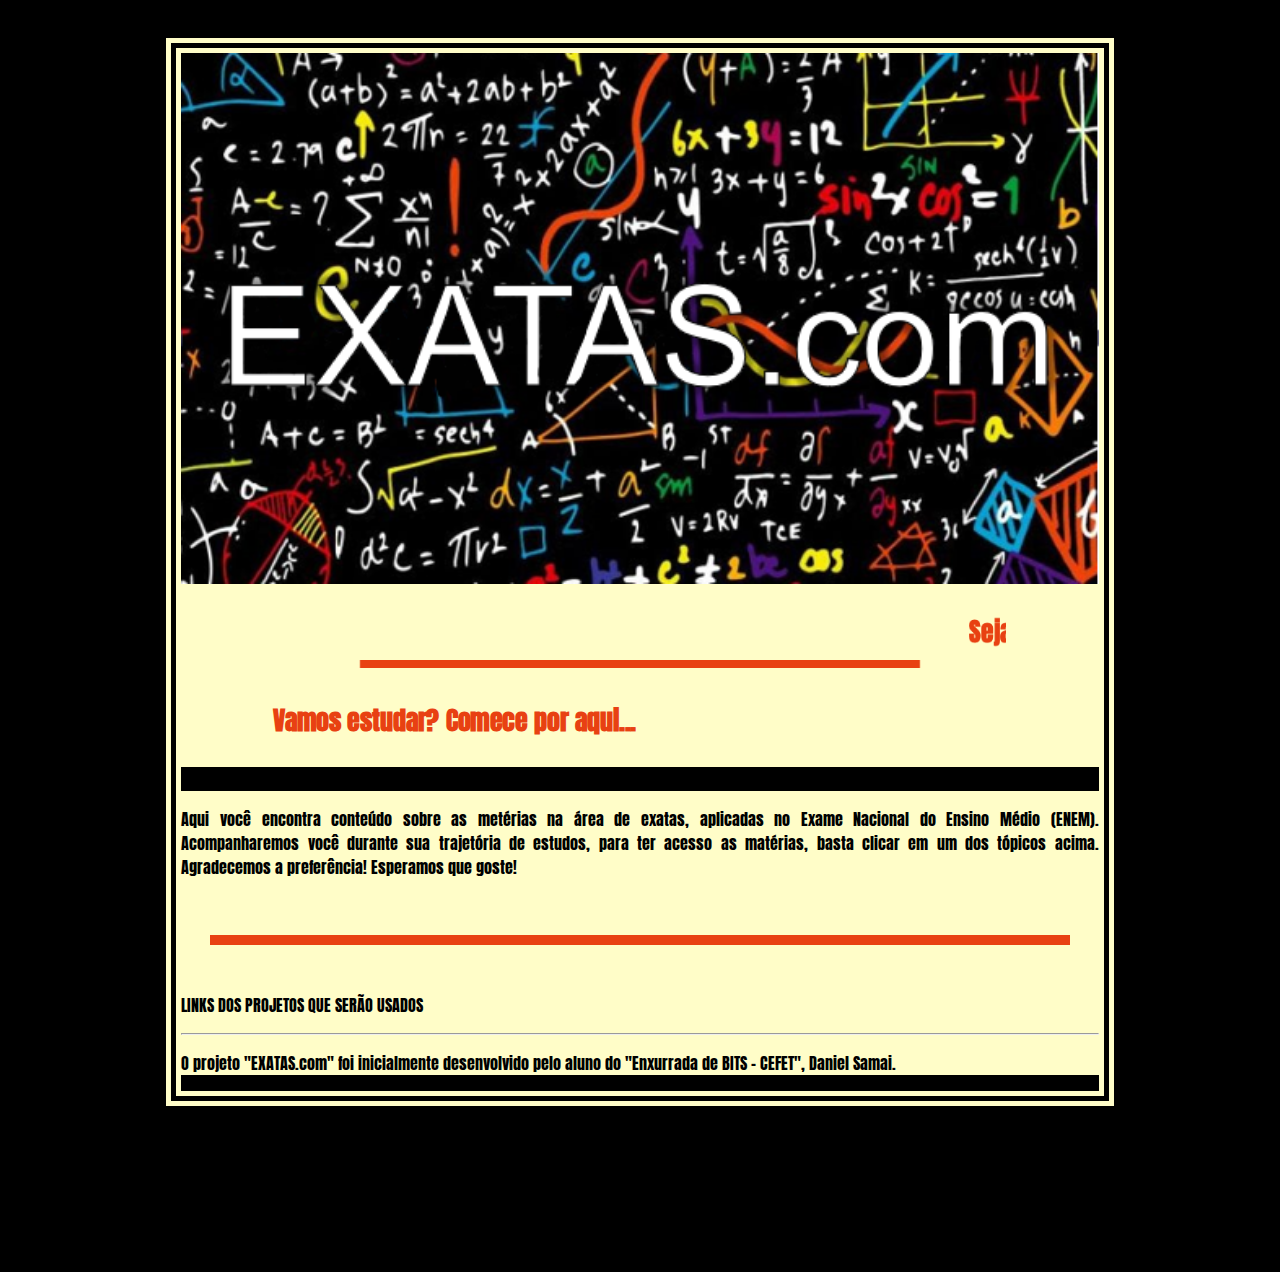
<file: index.html>
<!DOCTYPE html>

<html>
    <head>
        <meta charset="utf-8">

        <link rel="stylesheet" href="../EXATAS.COM/final.css">
        <link href="https://fonts.googleapis.com/css2?family=Anton&display=swap" rel="stylesheet">
        <link href="https://fonts.googleapis.com/css2?family=Nerko+One&display=swap" rel="stylesheet">
        <link rel='icon' type='image/png' href="icon3.png">
        <title>EXATAS.com</title>
        
    </head>

    <body>
        <div id="div">
            <header>
                <img src="../EXATAS.COM/img1.PNG" width="100%" height="100%" class="alinharElementosAoCentro">
                <h1 id="titulo"><strong><marquee>Seja bem vindo ao EXATAS.com <br> </marquee></strong></h1>
            </header>
            <h1><strong>Vamos estudar? Comece por aqui...</strong></h1>
            <nav>
                <ul>
                    <li><a href="../EXATAS.COM/Matemática.html">Matemática</a></li>
                    <li><a href="../EXATAS.COM/Física.html">Física</a></li>
                    <li><a href="../EXATAS.COM/Química.html">Química</a></li>
                </ul>
            </nav>

            <p>Aqui você encontra conteúdo sobre as metérias na área de exatas, aplicadas no Exame Nacional do Ensino Médio (ENEM). Acompanharemos você durante sua trajetória de estudos, para ter acesso as matérias, basta clicar em um dos tópicos acima. Agradecemos a preferência! Esperamos que goste!</p>
            <br>

            <p id="ola"> <br><br> LINKS DOS PROJETOS QUE SERÃO USADOS </p>
            <hr> <p>O projeto "EXATAS.com" foi inicialmente desenvolvido pelo aluno do "Enxurrada de BITS - CEFET", Daniel Samai.</p>
 
                
        </div>
    </body>
</html>
</file>
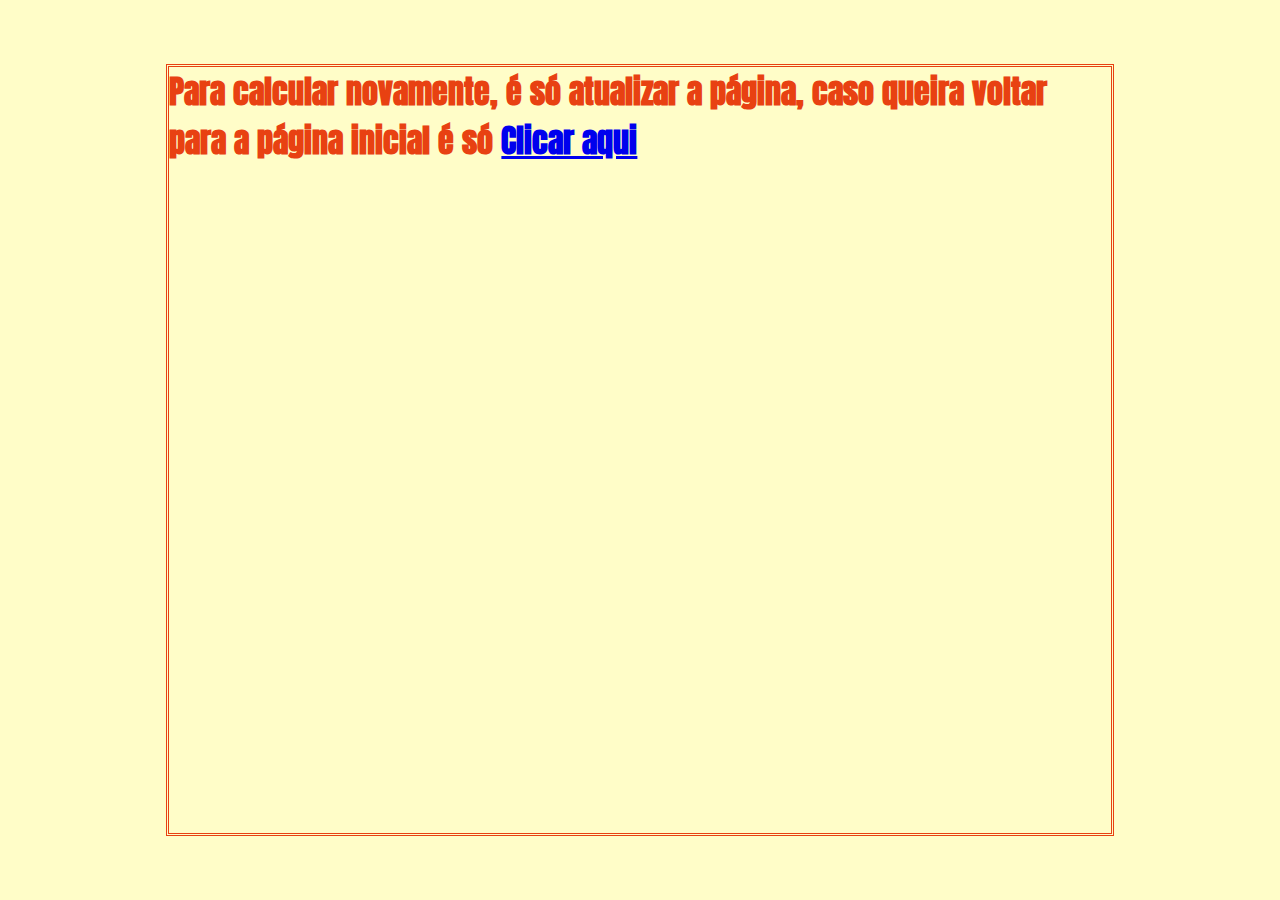
<file: EXATAS.COM/calculadora.html>
<html>
    <head>
        <title>EXATAS.com - Calculadora</title>
        <link href="https://fonts.googleapis.com/css2?family=Anton&display=swap" rel="stylesheet">
        <link rel='icon' type='image/png' href="icon3.png">
        <style>
            body{
                font-family: 'Anton', sans-serif;
                margin-left: 13%;
                margin-right: 13%;
                margin-top: 5%;
                margin-bottom: 5%;
                background-color: #fffdc8;
                color: #e84112;
                border-style: double;
            }
        </style>
    </head>
    <body>
        <script>
            let num1 = parseInt( prompt("Entre com o primeiro numero:") ); 
            let num2 = parseInt( prompt("Entre com o segundo numero:") ) ;
            const sinal = prompt("Entre com o sinal que você deseja utilizar: \n (- + * /)") 
            if (sinal == '-')
            {
                alert(`A diferença entre ${num1} e ${num2} e de ${num1-num2}`);
            }
            if (sinal == '*')
            {
                alert(`A multiplicação de ${num1} e ${num2} e de ${num1*num2}`);
            }
            if (sinal == '/')
            {
                alert(`A divisão de ${num1} por ${num2} e de ${num1/num2}`);
            }
            if (sinal == '+')
            {
                alert(`A soma de ${num1} e ${num2} e de ${num1+num2}`);
            }
        </script>
        <h1>Para calcular novamente, é só atualizar a página, caso queira voltar para a página inicial é só <a href="../EXATAS.COM/index.html">Clicar aqui</a></h1>
    </body>
</html>
</file>
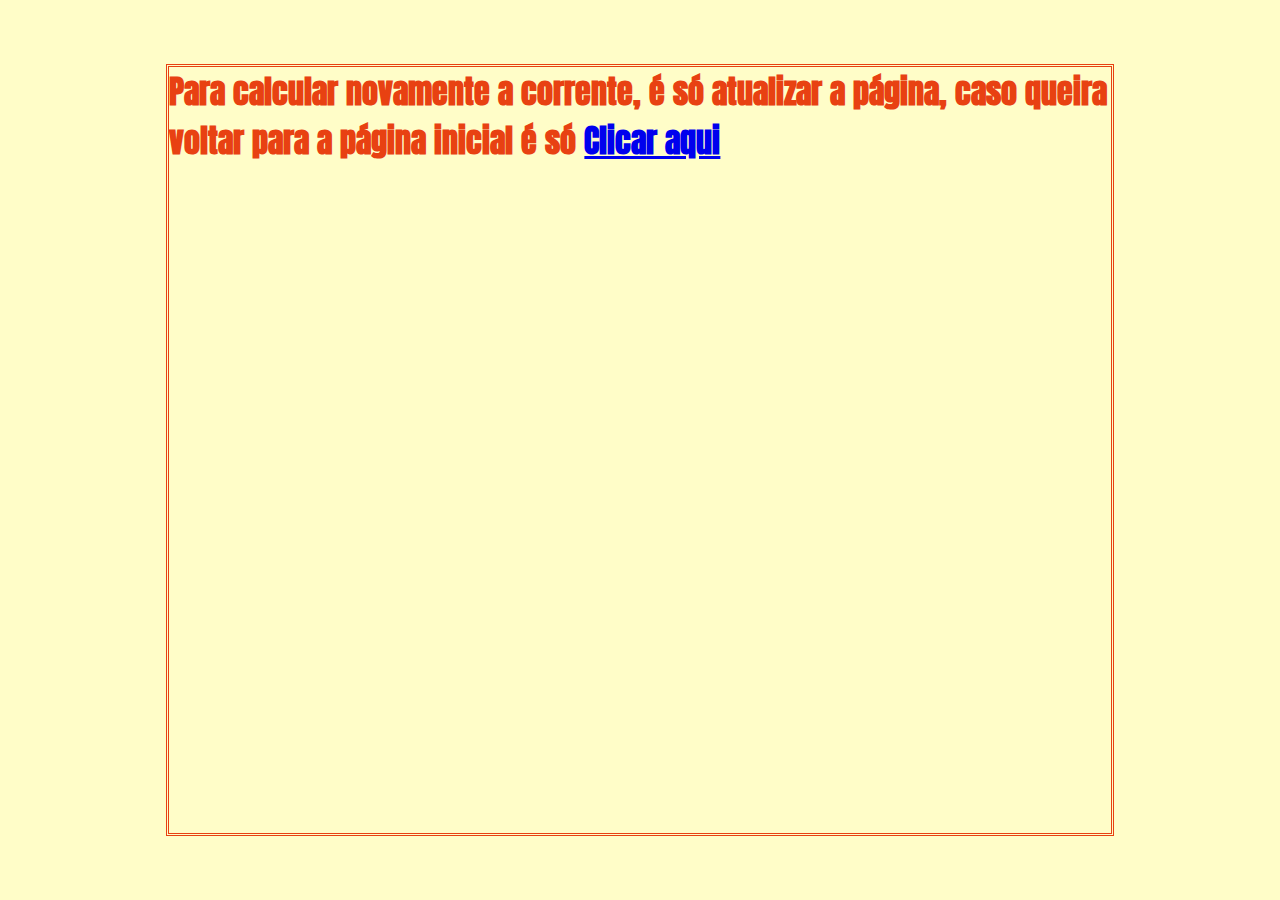
<file: EXATAS.COM/corrente.html>
<html>
    <head>
        <title>Corrente!</title>
        <link href="https://fonts.googleapis.com/css2?family=Anton&display=swap" rel="stylesheet">
        <link rel='icon' type='image/png' href="icon3.png">
        <style>
            body{
                font-family: 'Anton', sans-serif;
                margin-left: 13%;
                margin-right: 13%;
                margin-top: 5%;
                margin-bottom: 5%;
                background-color: #fffdc8;
                color: #e84112;
                border-style: double;
            }
        </style>
    </head>
    <body>
        <script>
            let a = parseInt( prompt("Entre com o valor da tensão (V)") );
            let b = parseInt( prompt("Entre com o valor da resistência (R)") );  
            function resultadoInt (a, b){
                return a / b;
            }
            const x = resultadoInt (a,b);
            alert(`Em um circuito onde a tensão é ${a} volts e a resistência é ${b} ohms o valor da corrente é de: ${x} amperes`);
        </script>
        <h1>Para calcular novamente a corrente, é só atualizar a página, caso queira voltar para a página inicial é só <a href="../EXATAS.COM/index.html">Clicar aqui</a></h1>
    </body>
</html>
</file>
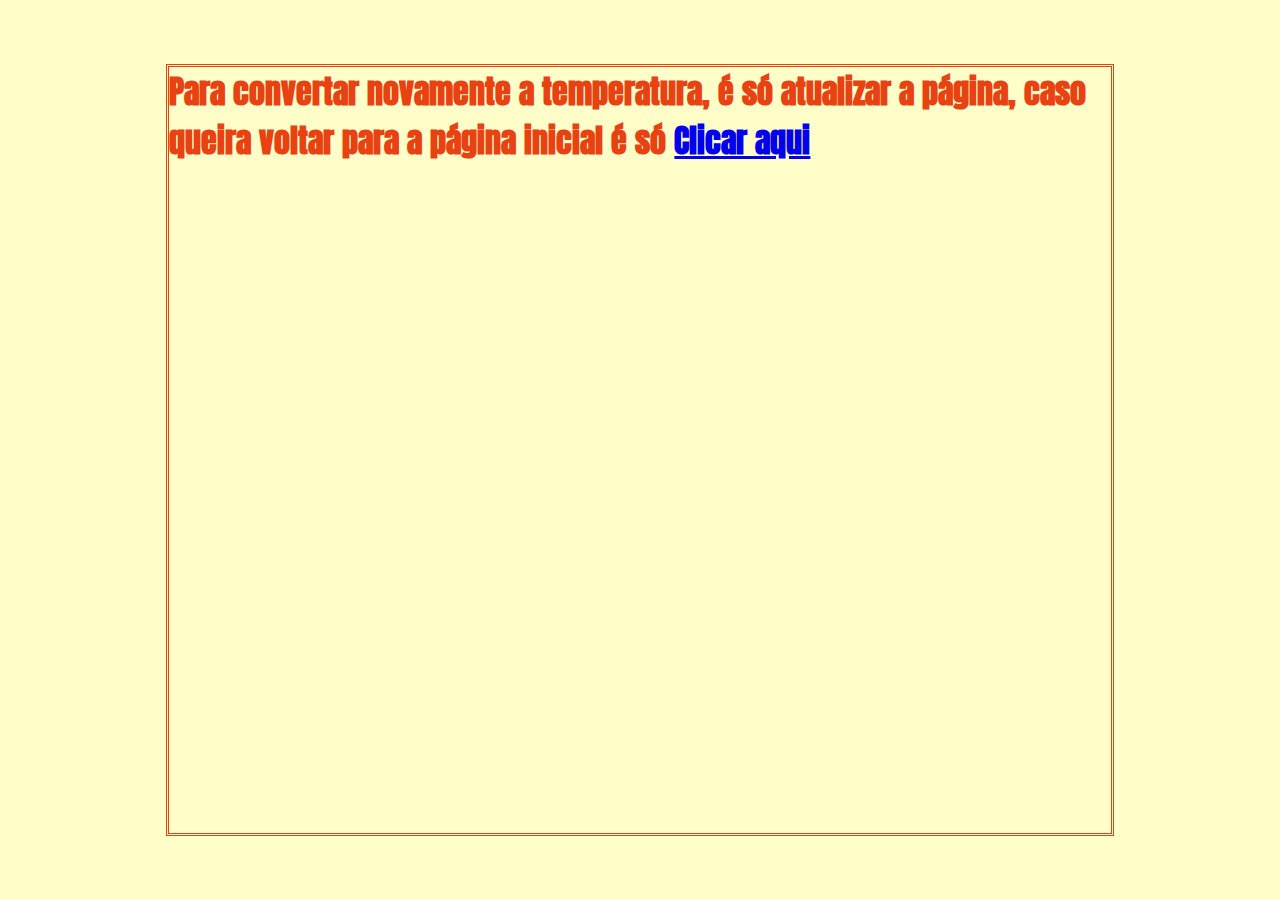
<file: EXATAS.COM/CtoF.html>
<html>
    <head>
        <title>EXATAS.com - temperatura</title>
        <link href="https://fonts.googleapis.com/css2?family=Anton&display=swap" rel="stylesheet">
        <link rel='icon' type='image/png' href="icon3.png">
        <style>
            body{
                font-family: 'Anton', sans-serif;
                margin-left: 13%;
                margin-right: 13%;
                margin-top: 5%;
                margin-bottom: 5%;
                background-color: #fffdc8;
                color: #e84112;
                border-style: double;
            }
        </style>
    </head>
    <body>
        <script>
            let a = parseInt( prompt("Entre com o valor da temperatura em Celsius (°C)") );
            b = a*1.8;
            f = b + 32; 
            alert(`${a}°Celsius correspsonde a ${f}°Fahrenheit`);
        </script>
        <h1>Para convertar novamente a temperatura, é só atualizar a página, caso queira voltar para a página inicial é só <a href="../EXATAS.COM/index.html">Clicar aqui</a></h1>
    </body>
</html>
</file>
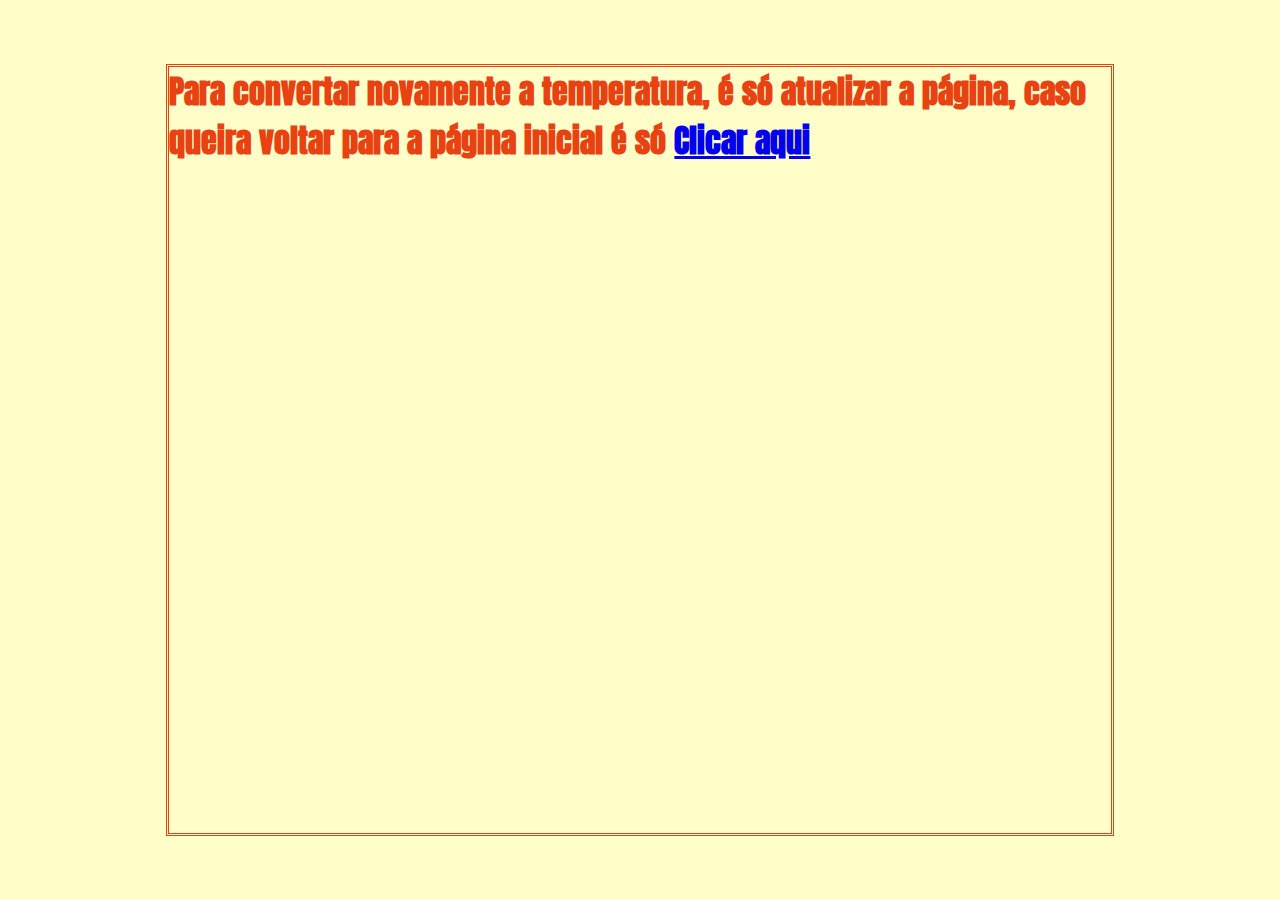
<file: EXATAS.COM/CtoK.html>
<html>
    <head>
        <title>EXATAS.com - temperatura</title>
        <link href="https://fonts.googleapis.com/css2?family=Anton&display=swap" rel="stylesheet">
        <link rel='icon' type='image/png' href="icon3.png">
        <style>
            body{
                font-family: 'Anton', sans-serif;
                margin-left: 13%;
                margin-right: 13%;
                margin-top: 5%;
                margin-bottom: 5%;
                background-color: #fffdc8;
                color: #e84112;
                border-style: double;
            }
        </style>
    </head>
    <body>
        <script>
            let a = parseInt( prompt("Entre com o valor da temperatura em Celsius (°C)") );
            k = a+273.15;
            alert(`${a}°Celsius correspsonde a ${k}°Kelvin`);
        </script>
        <h1>Para convertar novamente a temperatura, é só atualizar a página, caso queira voltar para a página inicial é só <a href="../EXATAS.COM/index.html">Clicar aqui</a></h1>
    </body>
</html>
</file>
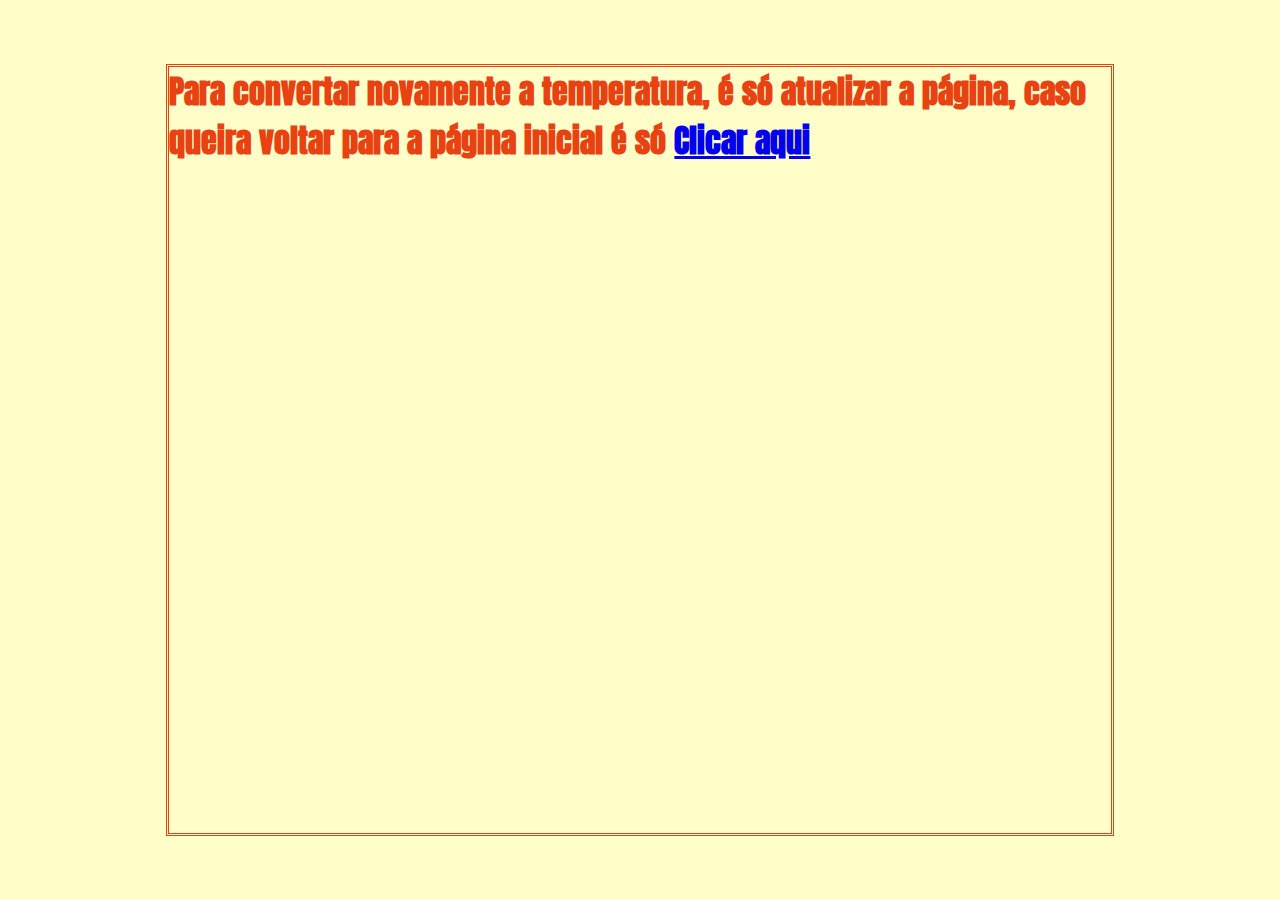
<file: EXATAS.COM/FtoC.html>
<html>
    <head>
        <title>EXATAS.com - temperatura</title>
        <link href="https://fonts.googleapis.com/css2?family=Anton&display=swap" rel="stylesheet">
        <link rel='icon' type='image/png' href="icon3.png">
        <style>
            body{
                font-family: 'Anton', sans-serif;
                margin-left: 13%;
                margin-right: 13%;
                margin-top: 5%;
                margin-bottom: 5%;
                background-color: #fffdc8;
                color: #e84112;
                border-style: double;
            }
        </style>
    </head>
    <body>
        <script>
            let a = parseInt( prompt("Entre com o valor da temperatura em Fahrenheit (°F)") );
            d=a-32;
            i=5/9;
            c=d*i; 
            alert(`${k}°Fahrenheit corresponde a ${a}°Celsius`);
        </script>
        <h1>Para convertar novamente a temperatura, é só atualizar a página, caso queira voltar para a página inicial é só <a href="../EXATAS.COM/index.html">Clicar aqui</a></h1>
    </body>
</html>
</file>
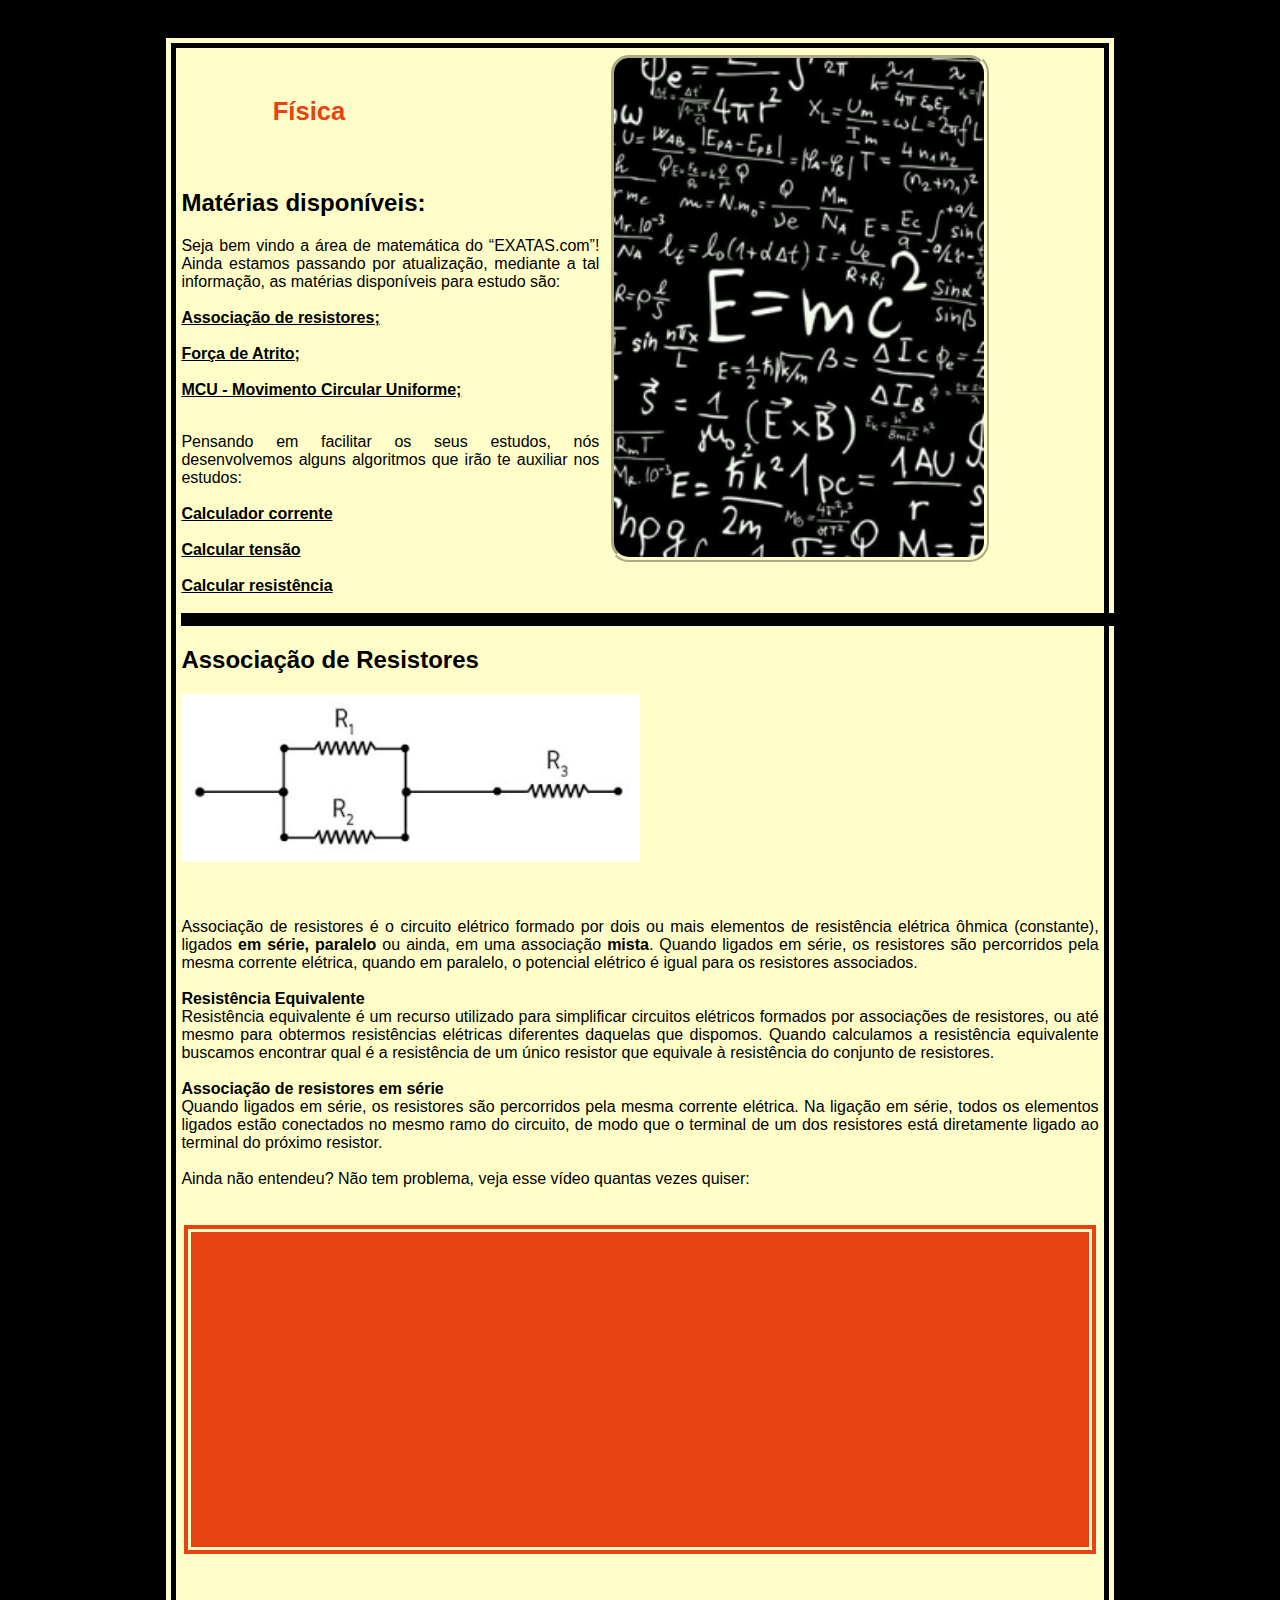
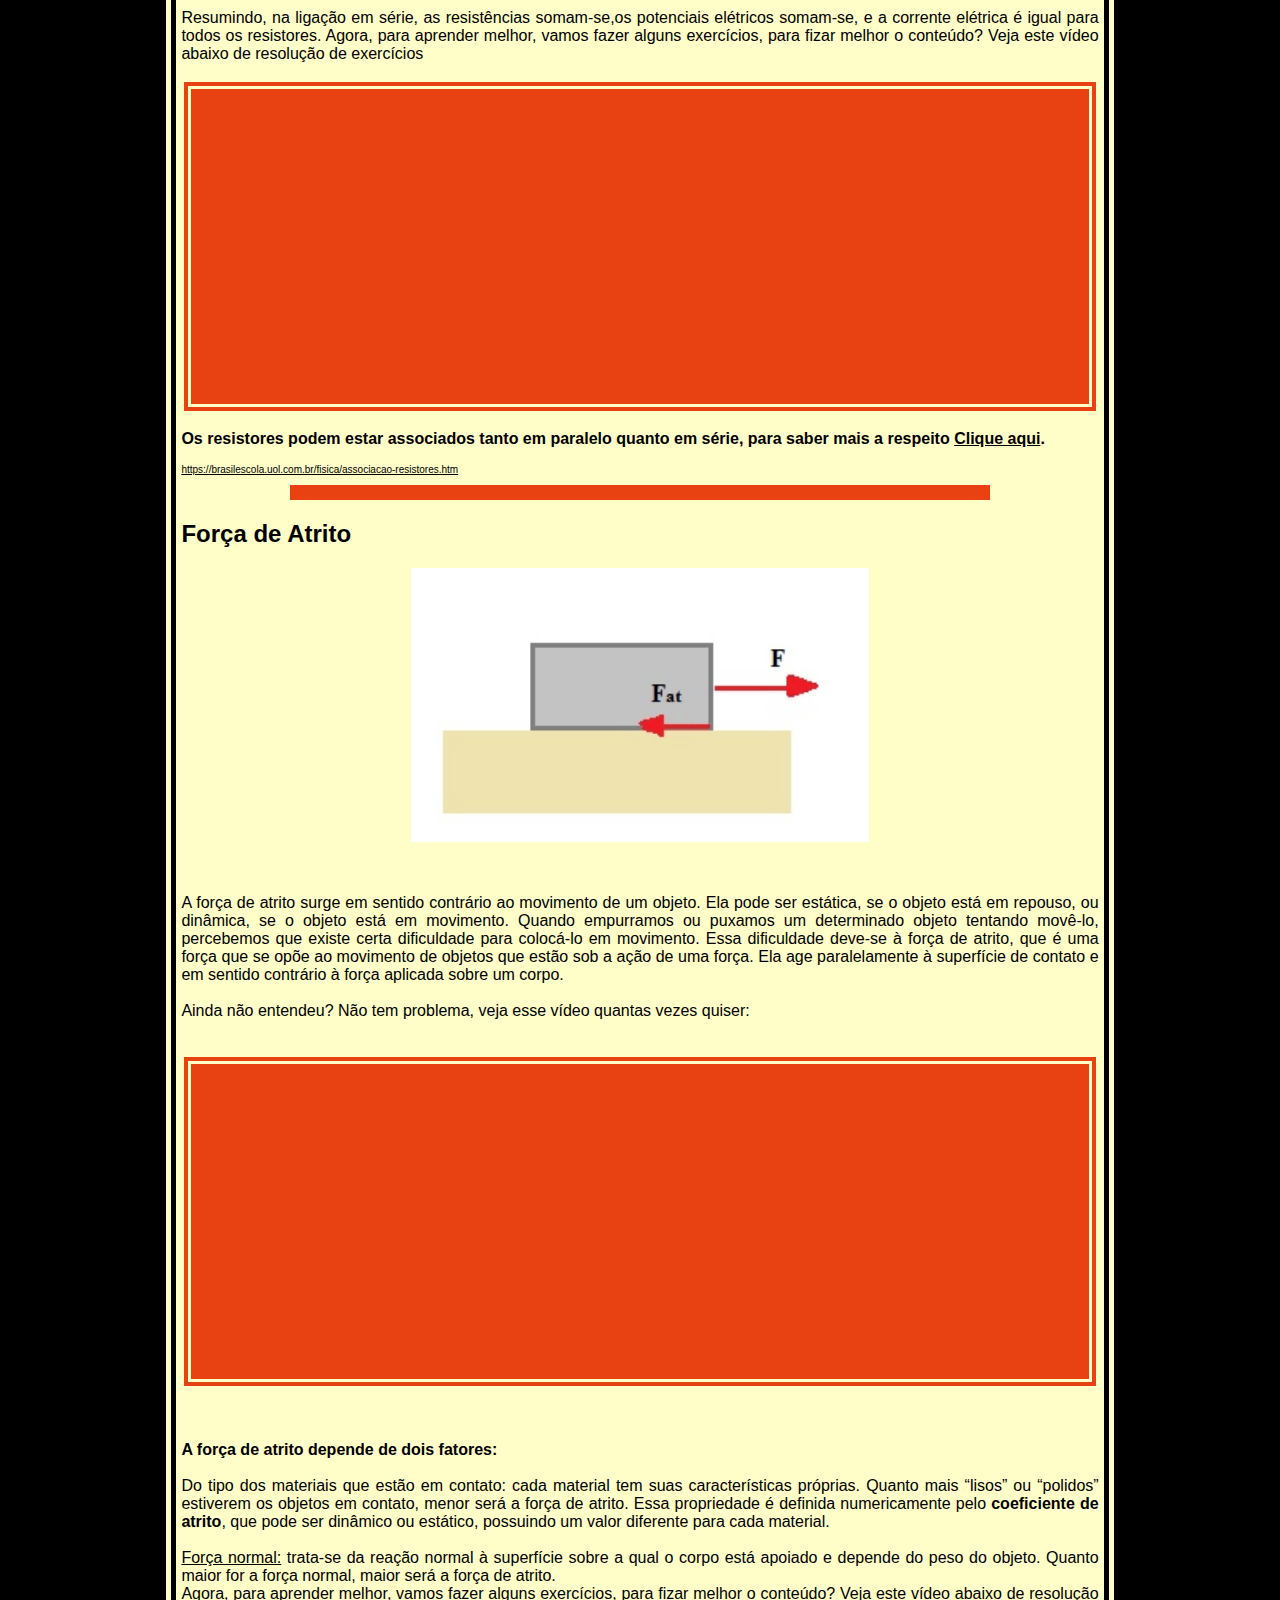
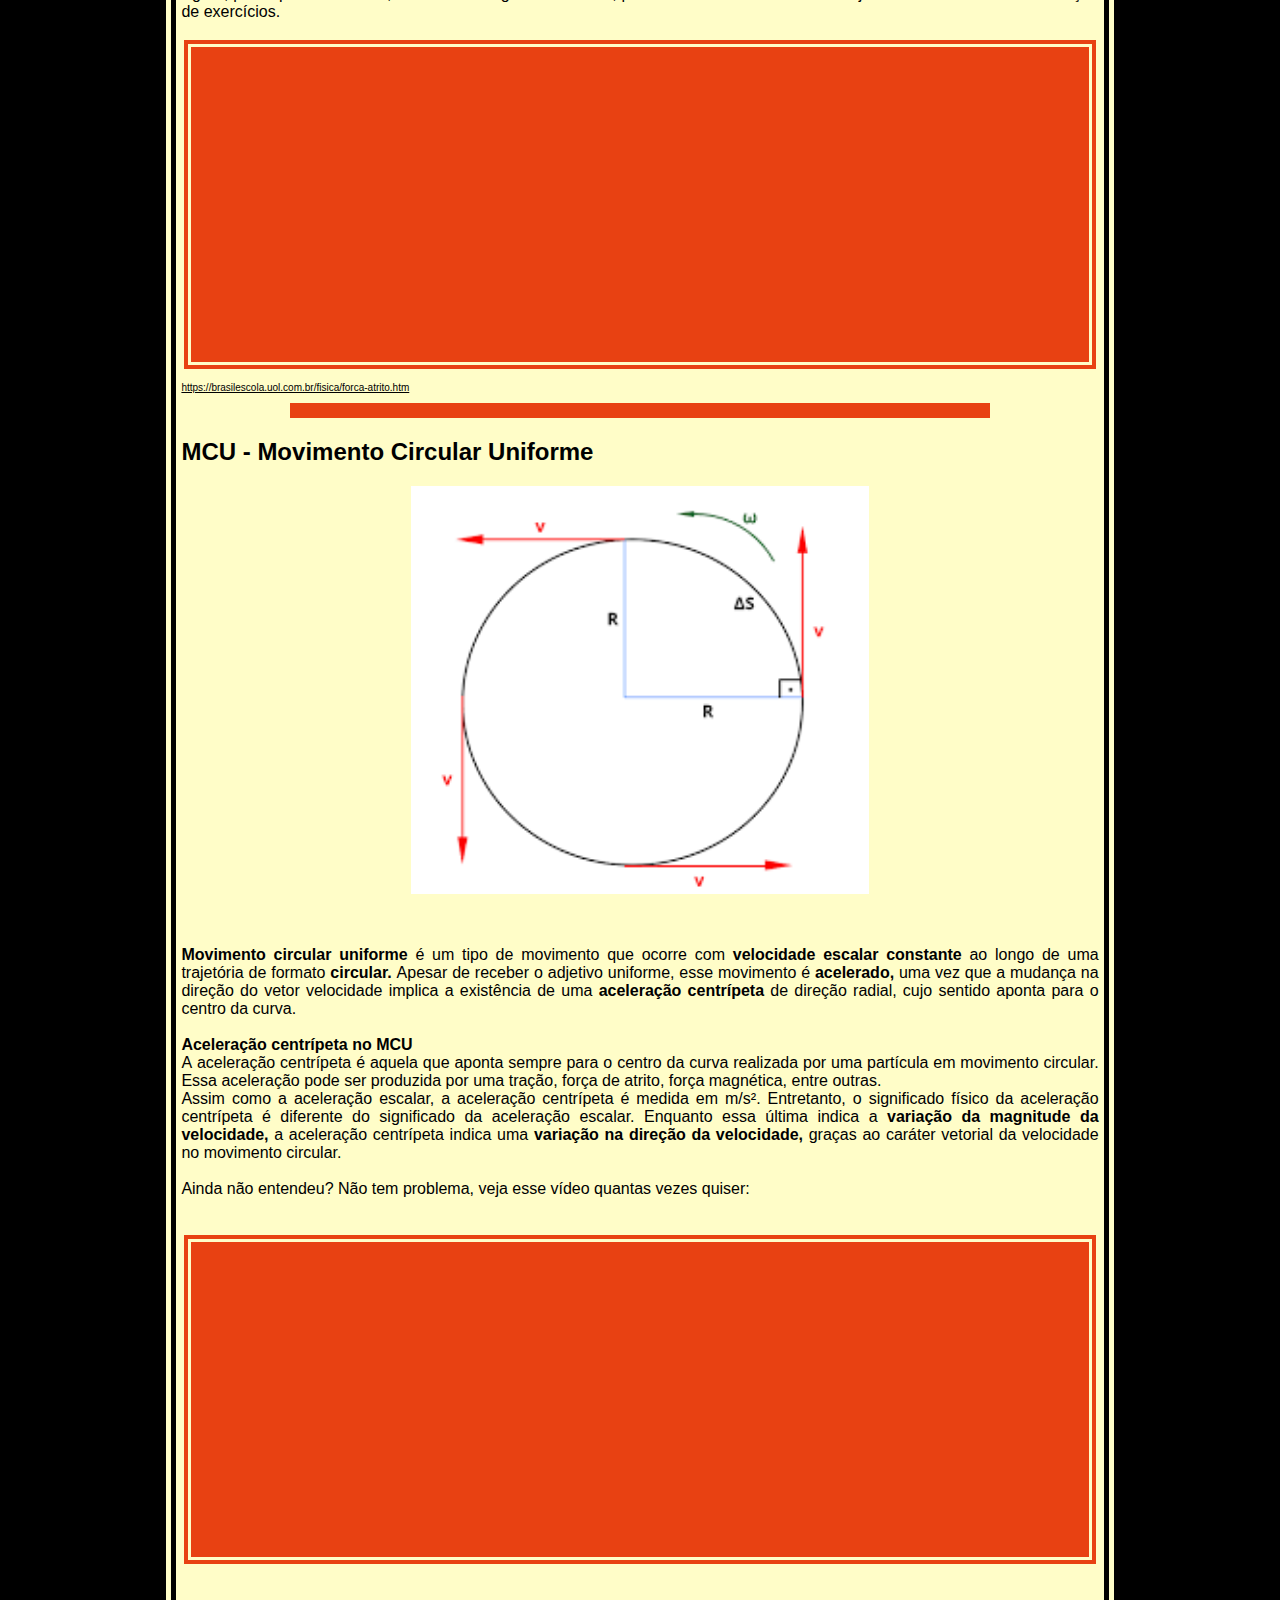
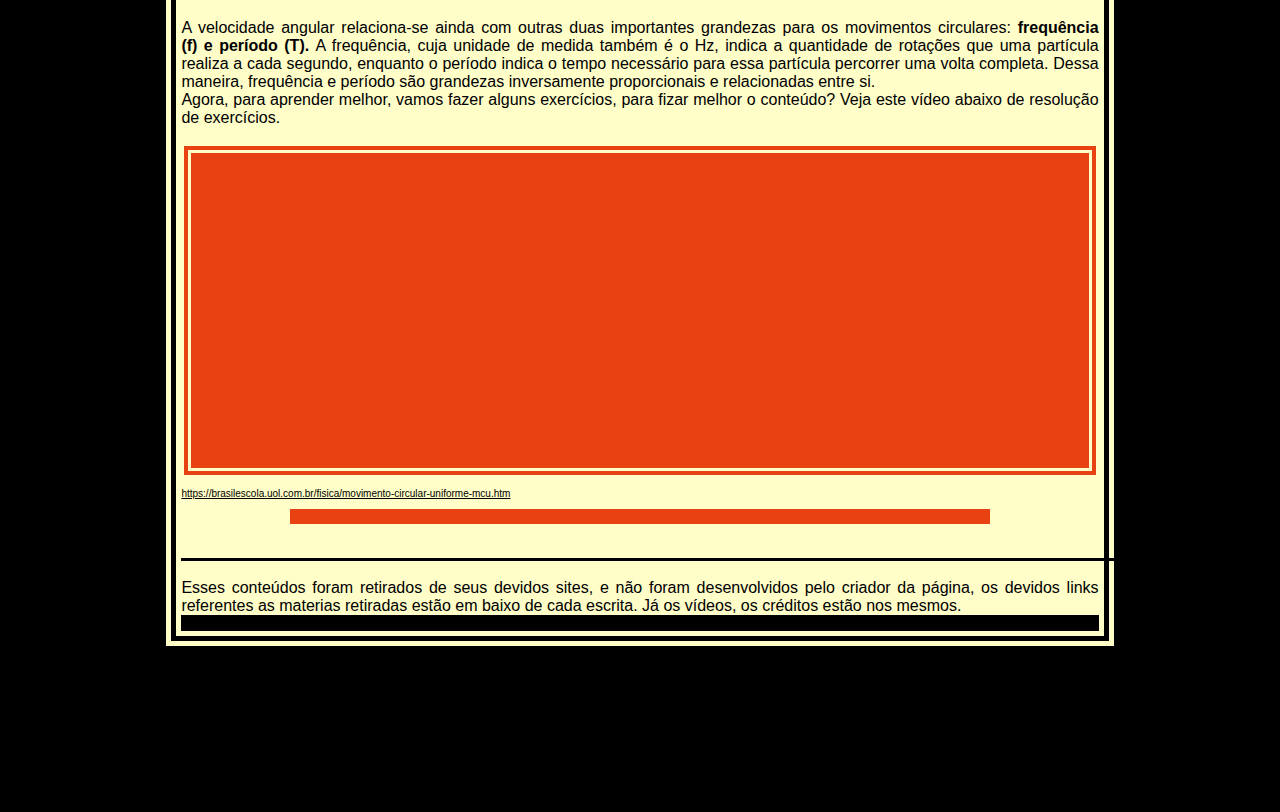
<file: EXATAS.COM/Física.html>
<!DOCTYPE html>
<html>

    <head>
        <meta charset="utf-8">
        <link rel="stylesheet" href="../EXATAS.COM/final.css">
        <link href="https://fonts.googleapis.com/css2?family=Balsamiq+Sans&display=swap" rel="stylesheet">
        <link href="https://fonts.googleapis.com/css2?family=Nerko+One&display=swap" rel="stylesheet">
        <link rel='icon' type='image/png' href="icon3.png">
        <title>EXATAS.com - Física</title>
    </head>

    <body>
        <div id="div1">
            <img src="../EXATAS.COM/image.PNG" width="100%" height="100%" id="bob">
            <br><h1><strong>Física</strong></h1>
            <br><h2>Matérias disponíveis:</h2>
            <p>Seja bem vindo a área de matemática do “EXATAS.com”! Ainda estamos passando por atualização, mediante a tal informação, as 
            matérias disponíveis para estudo são: <br><br><strong><a href="#resist">Associação de resistores;</a></strong><br><br><strong><a href="#atrit">Força de Atrito;</a></strong><br><br><strong><a href="#mcu">MCU - Movimento Circular Uniforme;</a></strong><br><br></p>
            <p id="extra">Pensando em facilitar os seus estudos, nós desenvolvemos alguns algoritmos que irão te auxiliar nos estudos:<br><br><strong><a href="../EXATAS.COM/corrente.html">Calculador corrente</a></strong><br><br><strong><a href="../EXATAS.COM/resistência.html">Calcular tensão</a></strong><br><br><strong><a href="../EXATAS.COM/tensão.html">Calcular resistência</a></strong><br><br></p>

            <main>
                <section>
                    <h2 id="resist">Associação de Resistores</h2>
                    <img src="../EXATAS.COM/resist.png" width="50%" height="50%" class="alinharElementosAoCentros">
                    <p><br><br> Associação de resistores é o circuito elétrico formado por dois ou mais elementos de resistência elétrica ôhmica (constante), ligados <b>em série, paralelo</b> ou ainda, em uma associação <b>mista</b>. Quando ligados em série, os resistores são percorridos pela mesma corrente elétrica, quando em paralelo, o potencial elétrico é igual para os resistores associados. <br> <br> <b>Resistência Equivalente</b> <br>Resistência equivalente é um recurso utilizado para simplificar circuitos elétricos formados por associações de resistores, ou até mesmo para obtermos resistências elétricas diferentes daquelas que dispomos. Quando calculamos a resistência equivalente buscamos encontrar qual é a resistência de um único resistor que equivale à resistência do conjunto de resistores. <br><br> <b>Associação de resistores em série</b><br> Quando ligados em série, os resistores são percorridos pela mesma corrente elétrica. Na ligação em série, todos os elementos ligados estão conectados no mesmo ramo do circuito, de modo que o terminal de um dos resistores está diretamente ligado ao terminal do próximo resistor.  <br>
                    <br> Ainda não entendeu? Não tem problema, veja esse vídeo quantas vezes quiser:<br><br></p>
                   <section class="video"> 
                        <iframe width="560" height="315" src="https://www.youtube.com/embed/pq6QYGujyIQ" frameborder="0" allow="accelerometer; autoplay; clipboard-write; encrypted-media; gyroscope; picture-in-picture" allowfullscreen></iframe>
                    </section>
                    <p><br><br> Resumindo, na ligação em série, as resistências somam-se,os potenciais elétricos somam-se, e a corrente elétrica é igual para todos os resistores. 
                    Agora, para aprender melhor, vamos fazer alguns exercícios, para fizar melhor o conteúdo? Veja este vídeo abaixo de resolução de exercícios</p>    
                    <section class="video">
                        <iframe width="560" height="315" src="https://www.youtube.com/embed/qqsMB4B_WBo" frameborder="0" allow="accelerometer; autoplay; clipboard-write; encrypted-media; gyroscope; picture-in-picture" allowfullscreen></iframe>
                    </section>
                    <p><strong>Os resistores podem estar associados tanto em paralelo quanto em série, para saber mais a respeito <a href="../EXATAS.COM/MISTO.html">Clique aqui</a>.</strong></p>
                    <footer>
                        <p><u>https://brasilescola.uol.com.br/fisica/associacao-resistores.htm</u></p>
                    </footer>
                </section>
                <article>
                    <section>
                        <h2 id="atrit">Força de Atrito</h2>
                        <img src="../EXATAS.COM/atrito.png" width="50%" height="50%" class="alinharElementosAoCentro">
                        <p><br><br> A força de atrito surge em sentido contrário ao movimento de um objeto. Ela pode ser estática, se o objeto está em repouso, ou dinâmica, se o objeto está em movimento. Quando empurramos ou puxamos um determinado objeto tentando movê-lo, percebemos que existe certa dificuldade para colocá-lo em movimento. Essa dificuldade deve-se à força de atrito, que é uma força que se opõe ao movimento de objetos que estão sob a ação de uma força. Ela age paralelamente à superfície de contato e em sentido contrário à força aplicada sobre um corpo. <br>
                        <br> Ainda não entendeu? Não tem problema, veja esse vídeo quantas vezes quiser:<br><br></p>
                        
                        <section class="video">
                            <iframe width="560" height="315" src="https://www.youtube.com/embed/hk9Oy3rXNno" frameborder="0" allow="accelerometer; autoplay; clipboard-write; encrypted-media; gyroscope; picture-in-picture" allowfullscreen></iframe>
                        </section>

                        <p><br> <br> <b>A força de atrito depende de dois fatores:</b> <br><br> Do tipo dos materiais que estão em contato: cada material tem suas características próprias. Quanto mais “lisos” ou “polidos” estiverem os objetos em contato, menor será a força de atrito. Essa propriedade é definida numericamente pelo <b>coeficiente de atrito</b>, que pode ser dinâmico ou estático, possuindo um valor diferente para cada material. <br><br><u>Força normal:</u> trata-se da reação normal à superfície sobre a qual o corpo está apoiado e depende do peso do objeto. Quanto maior for a força normal, maior será a força de atrito. 
                        <br>Agora, para aprender melhor, vamos fazer alguns exercícios, para fizar melhor o conteúdo? Veja este vídeo abaixo de resolução de exercícios.</p>                  
                        
                        <section class="video">
                            <iframe width="560" height="315" src="https://www.youtube.com/embed/dZF78OrWsPY" frameborder="0" allow="accelerometer; autoplay; clipboard-write; encrypted-media; gyroscope; picture-in-picture" allowfullscreen></iframe>
                        </section>

                    </section>

                    <footer>
                        <p> <u>https://brasilescola.uol.com.br/fisica/forca-atrito.htm</u></p>
                    </footer>
                </article>
                <article>
                    <section>
                        <h2 id="mcu">MCU - Movimento Circular Uniforme</h2>
                        <img src="../EXATAS.COM/mcu.png" width="50%" height="50%" class="alinharElementosAoCentro">
                        <p><br><br><b>Movimento circular uniforme</b> é um tipo de movimento que ocorre com <b>velocidade escalar constante</b> ao longo de uma trajetória de formato <b>circular.</b> Apesar de receber o adjetivo uniforme, esse movimento é <b>acelerado,</b> uma vez que a mudança na direção do vetor velocidade implica a existência de uma <b>aceleração centrípeta</b> de direção radial, cujo sentido aponta para o centro da curva. <br><br> <b>Aceleração centrípeta no MCU</b> <br> A aceleração centrípeta é aquela que aponta sempre para o centro da curva realizada por uma partícula em movimento circular. Essa aceleração pode ser produzida por uma tração, força de atrito, força magnética, entre outras. <br>Assim como a aceleração escalar, a aceleração centrípeta é medida em m/s². Entretanto, o significado físico da aceleração centrípeta é diferente do significado da aceleração escalar. Enquanto essa última indica a <b>variação da magnitude da velocidade,</b> a aceleração centrípeta indica uma <b>variação na direção da velocidade,</b> graças ao caráter vetorial da velocidade no movimento circular. <br>
                        <br> Ainda não entendeu? Não tem problema, veja esse vídeo quantas vezes quiser:<br><br></p>
                        
                        <section class="video">
                            <iframe width="560" height="315" src="https://www.youtube.com/embed/lZLxeBuEC5Q" frameborder="0" allow="accelerometer; autoplay; clipboard-write; encrypted-media; gyroscope; picture-in-picture" allowfullscreen></iframe>                        
                        </section>

                        <p><br> <br>A velocidade angular relaciona-se ainda com outras duas importantes grandezas para os movimentos circulares: <b>frequência (f) e período (T).</b> A frequência, cuja unidade de medida também é o Hz, indica a quantidade de rotações que uma partícula realiza a cada segundo, enquanto o período indica o tempo necessário para essa partícula percorrer uma volta completa. Dessa maneira, frequência e período são grandezas inversamente proporcionais e relacionadas entre si. 
                        <br>Agora, para aprender melhor, vamos fazer alguns exercícios, para fizar melhor o conteúdo? Veja este vídeo abaixo de resolução de exercícios.</p>                  
                        
                        <section class="video">
                            <iframe width="560" height="315" src="https://www.youtube.com/embed/izGN-6VrBM8" frameborder="0" allow="accelerometer; autoplay; clipboard-write; encrypted-media; gyroscope; picture-in-picture" allowfullscreen></iframe>
                        </section>

                    </section>

                    <footer>
                        <p> <u>https://brasilescola.uol.com.br/fisica/movimento-circular-uniforme-mcu.htm</u></p>
                    </footer>
                </article>
                <br>
                <p id="last"><br>Esses conteúdos foram retirados de seus devidos sites, e não foram desenvolvidos pelo criador da página, os devidos links referentes as materias retiradas estão em baixo de cada escrita. Já os vídeos, os créditos estão nos mesmos.</p>  

            </main>
        </div>
    </body>
</html>
</file>
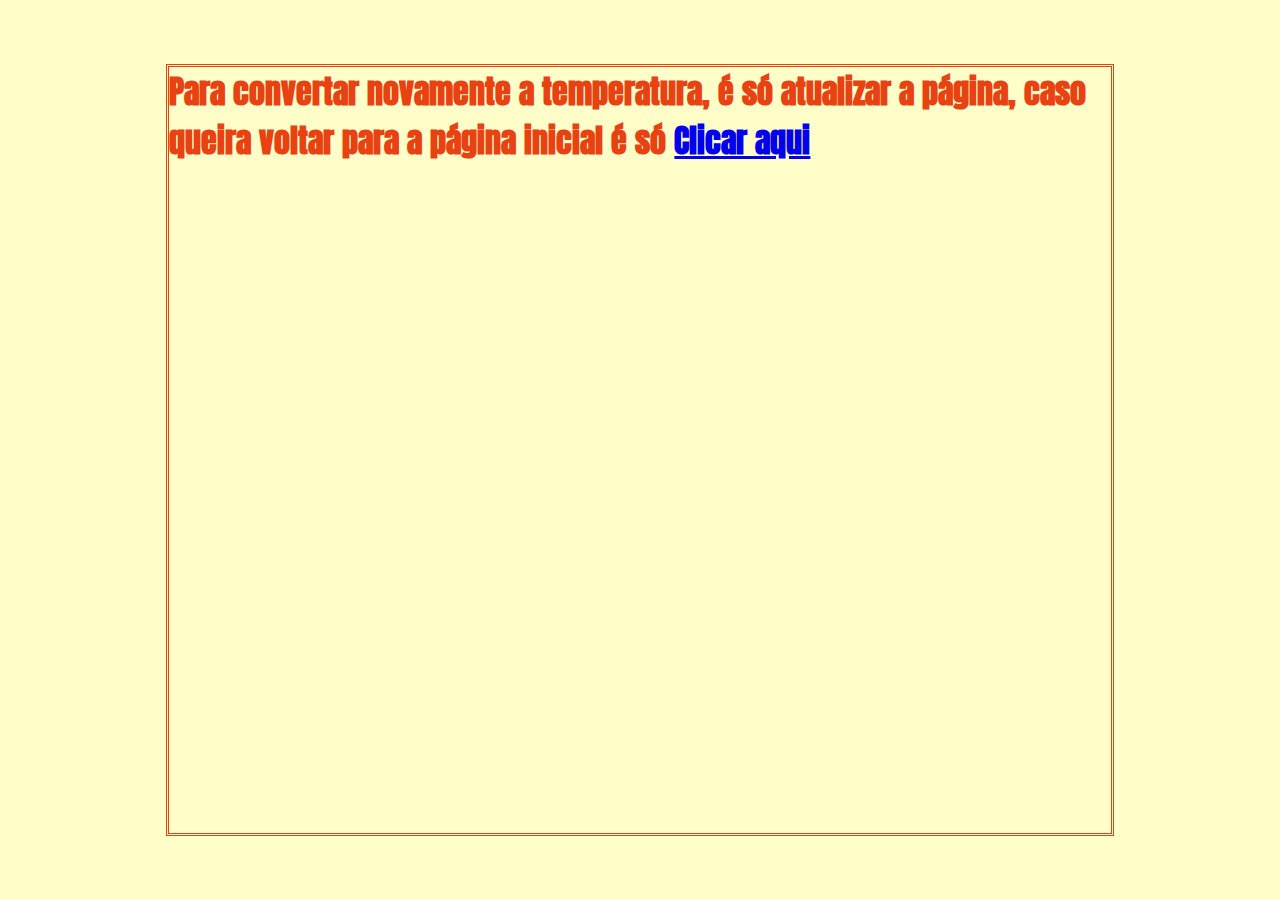
<file: EXATAS.COM/KtoC.html>
<html>
    <head>
        <title>EXATAS.com - temperatura</title>
        <link href="https://fonts.googleapis.com/css2?family=Anton&display=swap" rel="stylesheet">
        <link rel='icon' type='image/png' href="icon3.png">
        <style>
            body{
                font-family: 'Anton', sans-serif;
                margin-left: 13%;
                margin-right: 13%;
                margin-top: 5%;
                margin-bottom: 5%;
                background-color: #fffdc8;
                color: #e84112;
                border-style: double;
            }
        </style>
    </head>
    <body>
        <script>
            let a = parseInt( prompt("Entre com o valor da temperatura em Kelvin (°K)") );
            k = a-273.15;
            alert(`${k}°Kelvin corresponde a ${a}°Celsius`);
        </script>
        <h1>Para convertar novamente a temperatura, é só atualizar a página, caso queira voltar para a página inicial é só <a href="../EXATAS.COM/index.html">Clicar aqui</a></h1>
    </body>
</html>
</file>
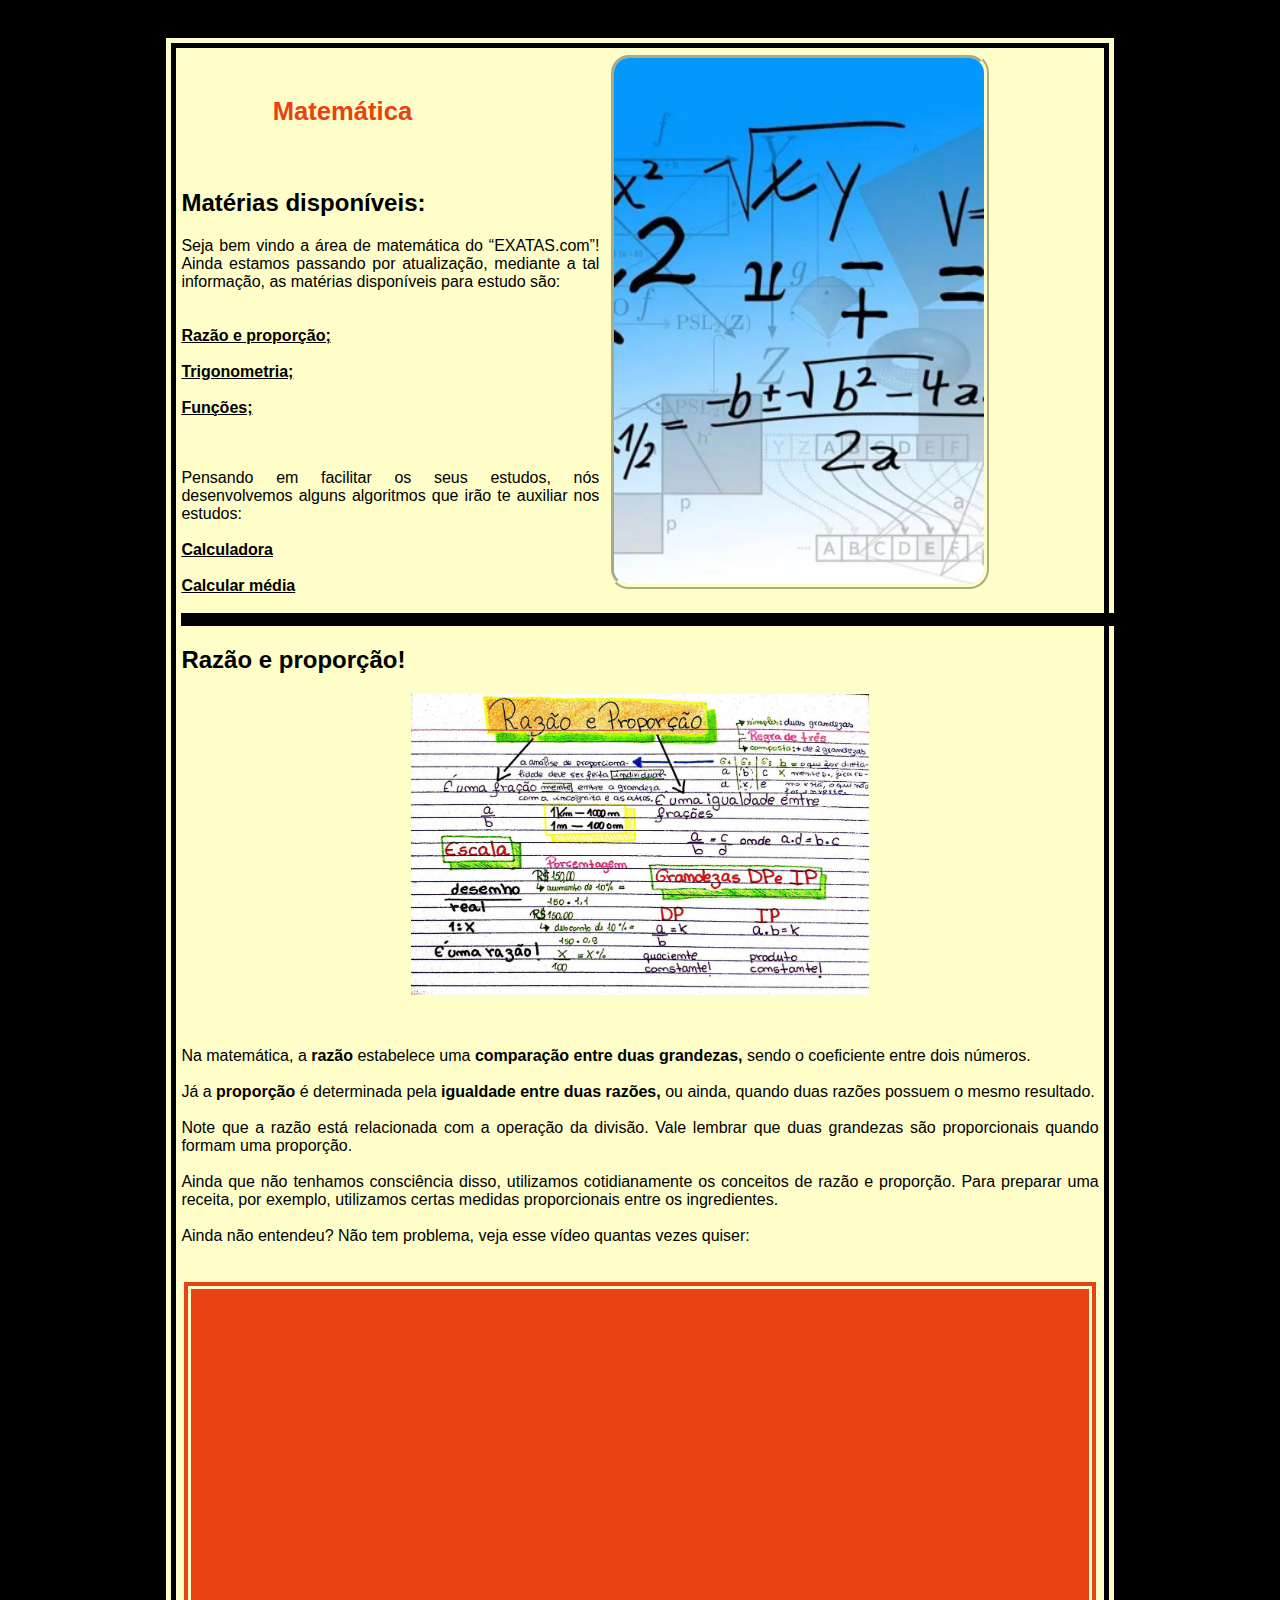
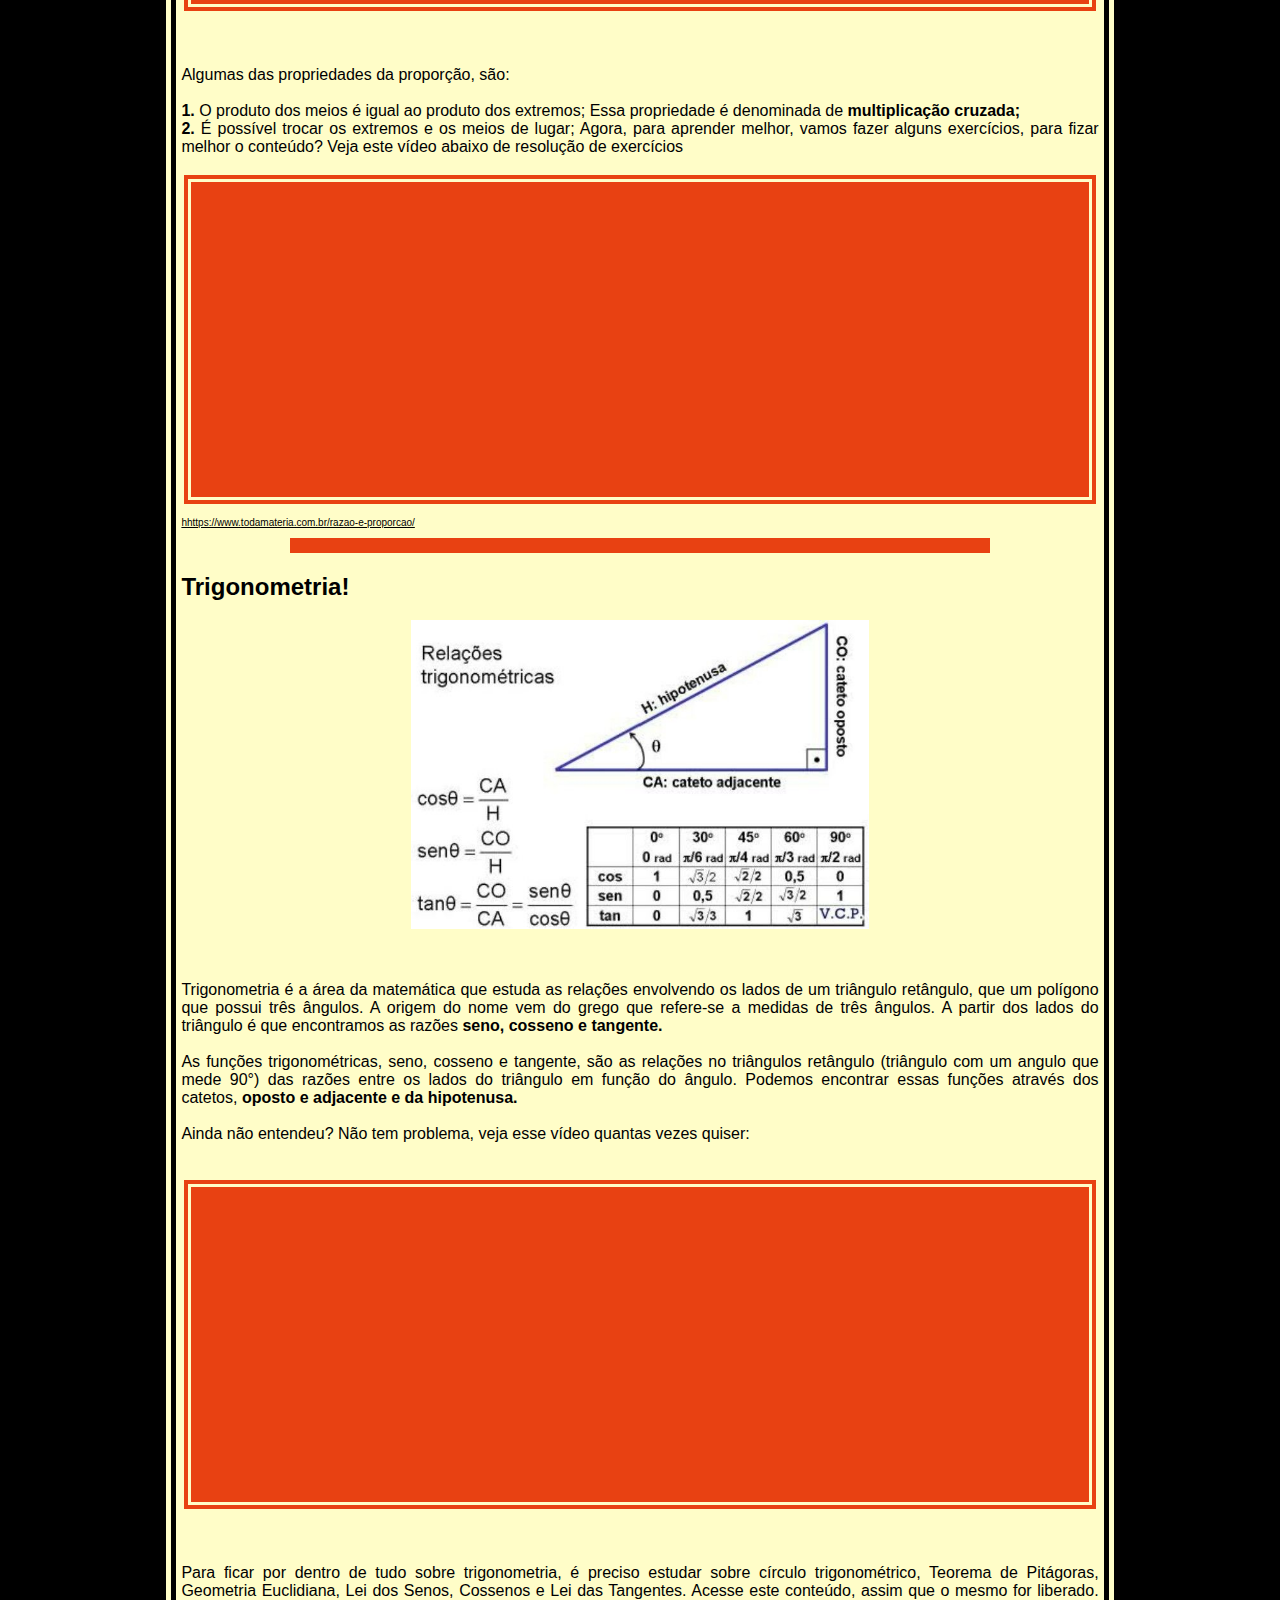
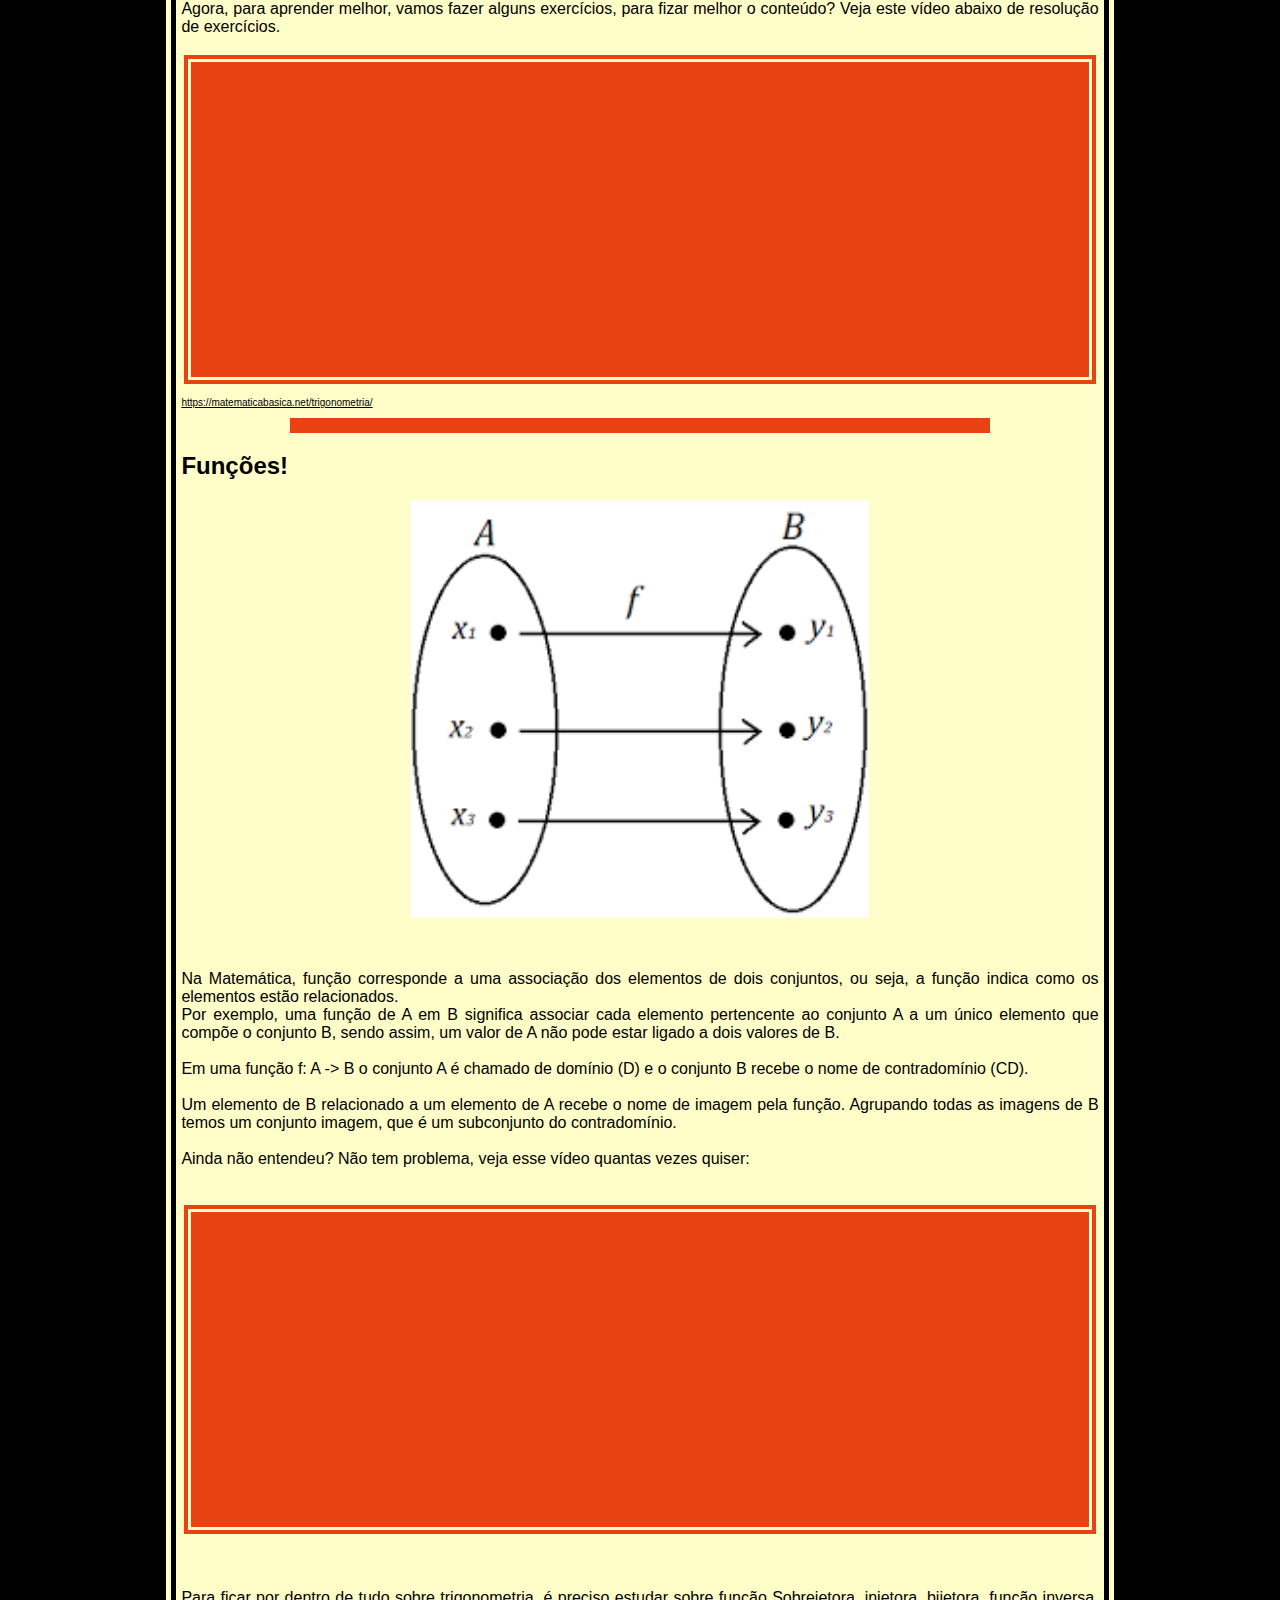
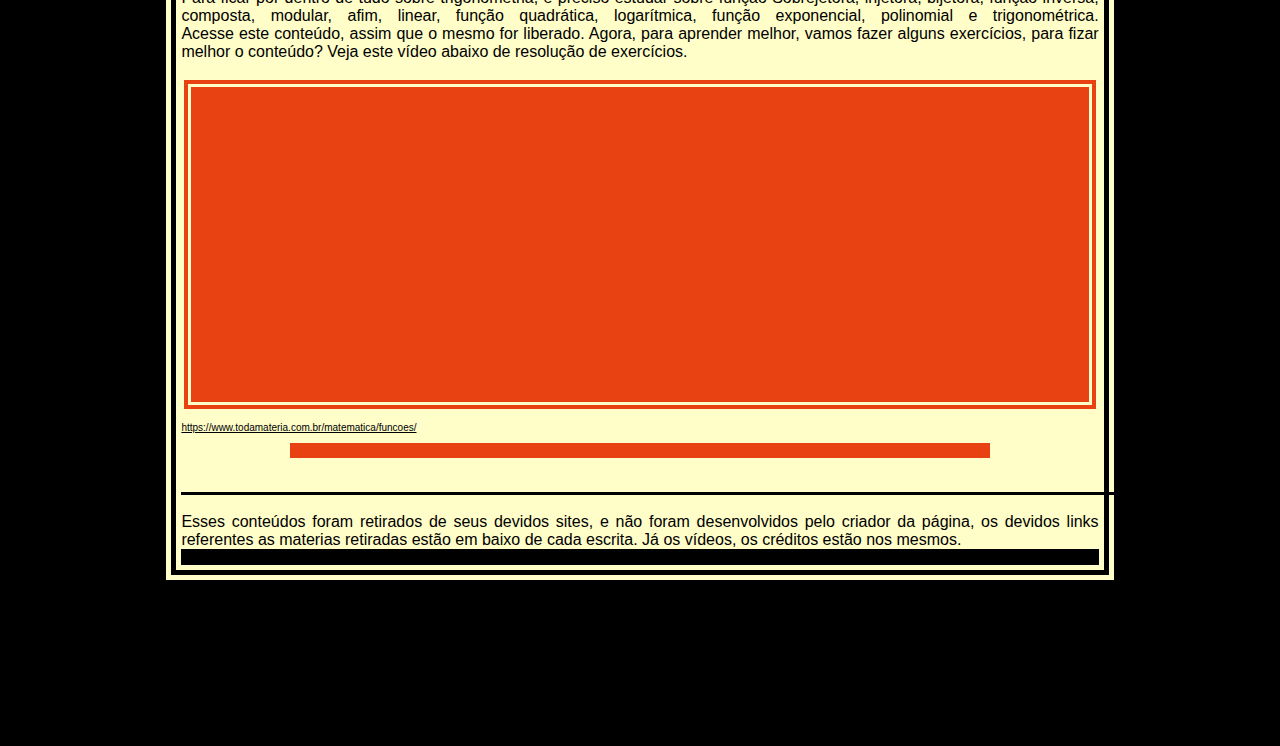
<file: EXATAS.COM/Matemática.html>
<!DOCTYPE html>
<html>

    <head>
        <meta charset="utf-8">
        <link rel="stylesheet" href="../EXATAS.COM/final.css">
        <link href="https://fonts.googleapis.com/css2?family=Balsamiq+Sans&display=swap" rel="stylesheet">
        <link href="https://fonts.googleapis.com/css2?family=Nerko+One&display=swap" rel="stylesheet">
        <link rel='icon' type='image/png' href="icon3.png">
        <title>EXATAS.com - Matemática</title>
    </head>

    <body>
        <div id="div1">
            <img src="../EXATAS.COM/mat11.PNG" width="100%" height="100%" id="bob">
            <br><h1><strong>Matemática</strong></h1>
            <br><h2>Matérias disponíveis:</h2>

            <p>Seja bem vindo a área de matemática do “EXATAS.com”! Ainda estamos passando por atualização, mediante a tal informação, as 
            matérias disponíveis para estudo são: <br><br><br><strong><a href="#razao">Razão e proporção;</a></strong><br><br><strong><a href="#trigo">Trigonometria;</a></strong><br><br><strong><a href="#function">Funções;</a></strong><br><br><br></p>
            <p id="extra">Pensando em facilitar os seus estudos, nós desenvolvemos alguns algoritmos que irão te auxiliar nos estudos:<br><br><strong><a href="../EXATAS.COM/calculadora.html">Calculadora</a></strong><br><br><strong><a href="../EXATAS.COM/média.html">Calcular média</a></strong><br><br></p>

            <main>
                <section>
                    <h2 id="razao">Razão e proporção!</h2>
                    <img src="../EXATAS.COM/Razão.jpg" width="50%" height="50%" class="alinharElementosAoCentro">
                    <p><br><br> Na matemática, a <b>razão</b> estabelece uma <b>comparação entre duas grandezas,</b> sendo o coeficiente entre dois números. <br><br> Já a <b>proporção</b> é determinada pela <b>igualdade entre duas razões,</b> ou ainda, quando duas razões possuem o mesmo resultado.<br><br>Note que a razão está relacionada com a operação da divisão. Vale lembrar que duas grandezas são proporcionais quando formam uma proporção. <br><br>Ainda que não tenhamos consciência disso, utilizamos cotidianamente os conceitos de razão e proporção. Para preparar uma receita, por exemplo, utilizamos certas medidas proporcionais entre os ingredientes. <br>
                    <br> Ainda não entendeu? Não tem problema, veja esse vídeo quantas vezes quiser:<br><br></p>
                    
                    <section class="video"> 
                        <iframe width="560" height="315" src="https://www.youtube.com/embed/YMvGALHzE2k" frameborder="0" allow="accelerometer; autoplay; clipboard-write; encrypted-media; gyroscope; picture-in-picture" allowfullscreen></iframe>    
                    </section>
                    
                    <p><br><br> Algumas das propriedades da proporção, são:<br><br><b>1.</b> O produto dos meios é igual ao produto dos extremos; Essa propriedade é denominada de <b>multiplicação cruzada;</b><br><b>2.</b> É possível trocar os extremos e os meios de lugar;
                    Agora, para aprender melhor, vamos fazer alguns exercícios, para fizar melhor o conteúdo? Veja este vídeo abaixo de resolução de exercícios</p>    
                    
                    <section class="video">
                        <iframe width="560" height="315" src="https://www.youtube.com/embed/T8cs90m_J4o" frameborder="0" allow="accelerometer; autoplay; clipboard-write; encrypted-media; gyroscope; picture-in-picture" allowfullscreen></iframe>    
                    </section>

                    <footer>
                        <p><u>hhttps://www.todamateria.com.br/razao-e-proporcao/</u></p>
                    </footer>
                </section>
                <article>
                    <section>
                        <h2 id="trigo">Trigonometria!</h2>
                        <img src="../EXATAS.COM/trigono.jpg" width="50%" height="50%" class="alinharElementosAoCentro">
                        <p><br><br> Trigonometria é a área da matemática que estuda as relações envolvendo os lados de um triângulo retângulo, que um polígono que possui três ângulos. A origem do nome vem do grego que refere-se a medidas de três ângulos. A partir dos lados do triângulo é que encontramos as razões <b>seno, cosseno e tangente.</b><br><br> As funções trigonométricas, seno, cosseno e tangente, são as relações no triângulos retângulo (triângulo com um angulo que mede 90°) das razões entre os lados do triângulo em função do ângulo. Podemos encontrar essas funções através dos catetos, <b>oposto e adjacente e da hipotenusa.</b> <br>
                        <br> Ainda não entendeu? Não tem problema, veja esse vídeo quantas vezes quiser:<br><br></p>
                        
                        <section class="video">
                            <iframe width="560" height="315" src="https://www.youtube.com/embed/nlJaRrB0nyg" frameborder="0" allow="accelerometer; autoplay; clipboard-write; encrypted-media; gyroscope; picture-in-picture" allowfullscreen></iframe>    
                        </section>

                        <p><br> <br> Para ficar por dentro de tudo sobre trigonometria, é preciso estudar sobre círculo trigonométrico, Teorema de Pitágoras, Geometria Euclidiana, Lei dos Senos, Cossenos e Lei das Tangentes. Acesse este conteúdo, assim que o mesmo for liberado.
                        Agora, para aprender melhor, vamos fazer alguns exercícios, para fizar melhor o conteúdo? Veja este vídeo abaixo de resolução de exercícios.</p>                  
                        
                        <section class="video">
                            <iframe width="560" height="315" src="https://www.youtube.com/embed/_ddOZFdvu3g" frameborder="0" allow="accelerometer; autoplay; clipboard-write; encrypted-media; gyroscope; picture-in-picture" allowfullscreen></iframe>    
                        </section>

                    </section>

                    <footer>
                        <p> <u>https://matematicabasica.net/trigonometria/</u></p>
                    </footer>
                </article>

                <article>

                    <section>
                        <h2 id="function">Funções!</h2>
                        <img src="../EXATAS.COM/func.png" width="50%" height="50%" class="alinharElementosAoCentro">
                        <p><br><br> Na Matemática, função corresponde a uma associação dos elementos de dois conjuntos, ou seja, a função indica como os elementos estão relacionados. <br>Por exemplo, uma função de A em B significa associar cada elemento pertencente ao conjunto A a um único elemento que compõe o conjunto B, sendo assim, um valor de A não pode estar ligado a dois valores de B.<br><br>Em uma função f: A -> B o conjunto A é chamado de domínio (D) e o conjunto B recebe o nome de contradomínio (CD). <br><br>Um elemento de B relacionado a um elemento de A recebe o nome de imagem pela função. Agrupando todas as imagens de B temos um conjunto imagem, que é um subconjunto do contradomínio. <br>
                        <br> Ainda não entendeu? Não tem problema, veja esse vídeo quantas vezes quiser:<br><br></p>
                        
                        <section class="video">
                            <iframe width="560" height="315" src="https://www.youtube.com/embed/xpv-SWbDUr8" frameborder="0" allow="accelerometer; autoplay; clipboard-write; encrypted-media; gyroscope; picture-in-picture" allowfullscreen></iframe>                        
                        </section>

                        <p><br> <br>Para ficar por dentro de tudo sobre trigonometria, é preciso estudar sobre função Sobrejetora, injetora, bijetora, função inversa, composta, modular, afim, linear, função quadrática, logarítmica, função exponencial, polinomial e trigonométrica. Acesse este conteúdo, assim que o mesmo for liberado.
                        Agora, para aprender melhor, vamos fazer alguns exercícios, para fizar melhor o conteúdo? Veja este vídeo abaixo de resolução de exercícios.</p>                  
                        
                        <section class="video">
                            <iframe width="560" height="315" src="https://www.youtube.com/embed/rdhI5lC2dWg" frameborder="0" allow="accelerometer; autoplay; clipboard-write; encrypted-media; gyroscope; picture-in-picture" allowfullscreen></iframe>                        
                        </section>

                    </section>

                    <footer>
                        <p> <u>https://www.todamateria.com.br/matematica/funcoes/</u></p>
                    </footer>
                </article>
                <br>
                <p id="last"><br>Esses conteúdos foram retirados de seus devidos sites, e não foram desenvolvidos pelo criador da página, os devidos links referentes as materias retiradas estão em baixo de cada escrita. Já os vídeos, os créditos estão nos mesmos.</p>  
    
            </main>
        </div>
    </body>
</html>
</file>
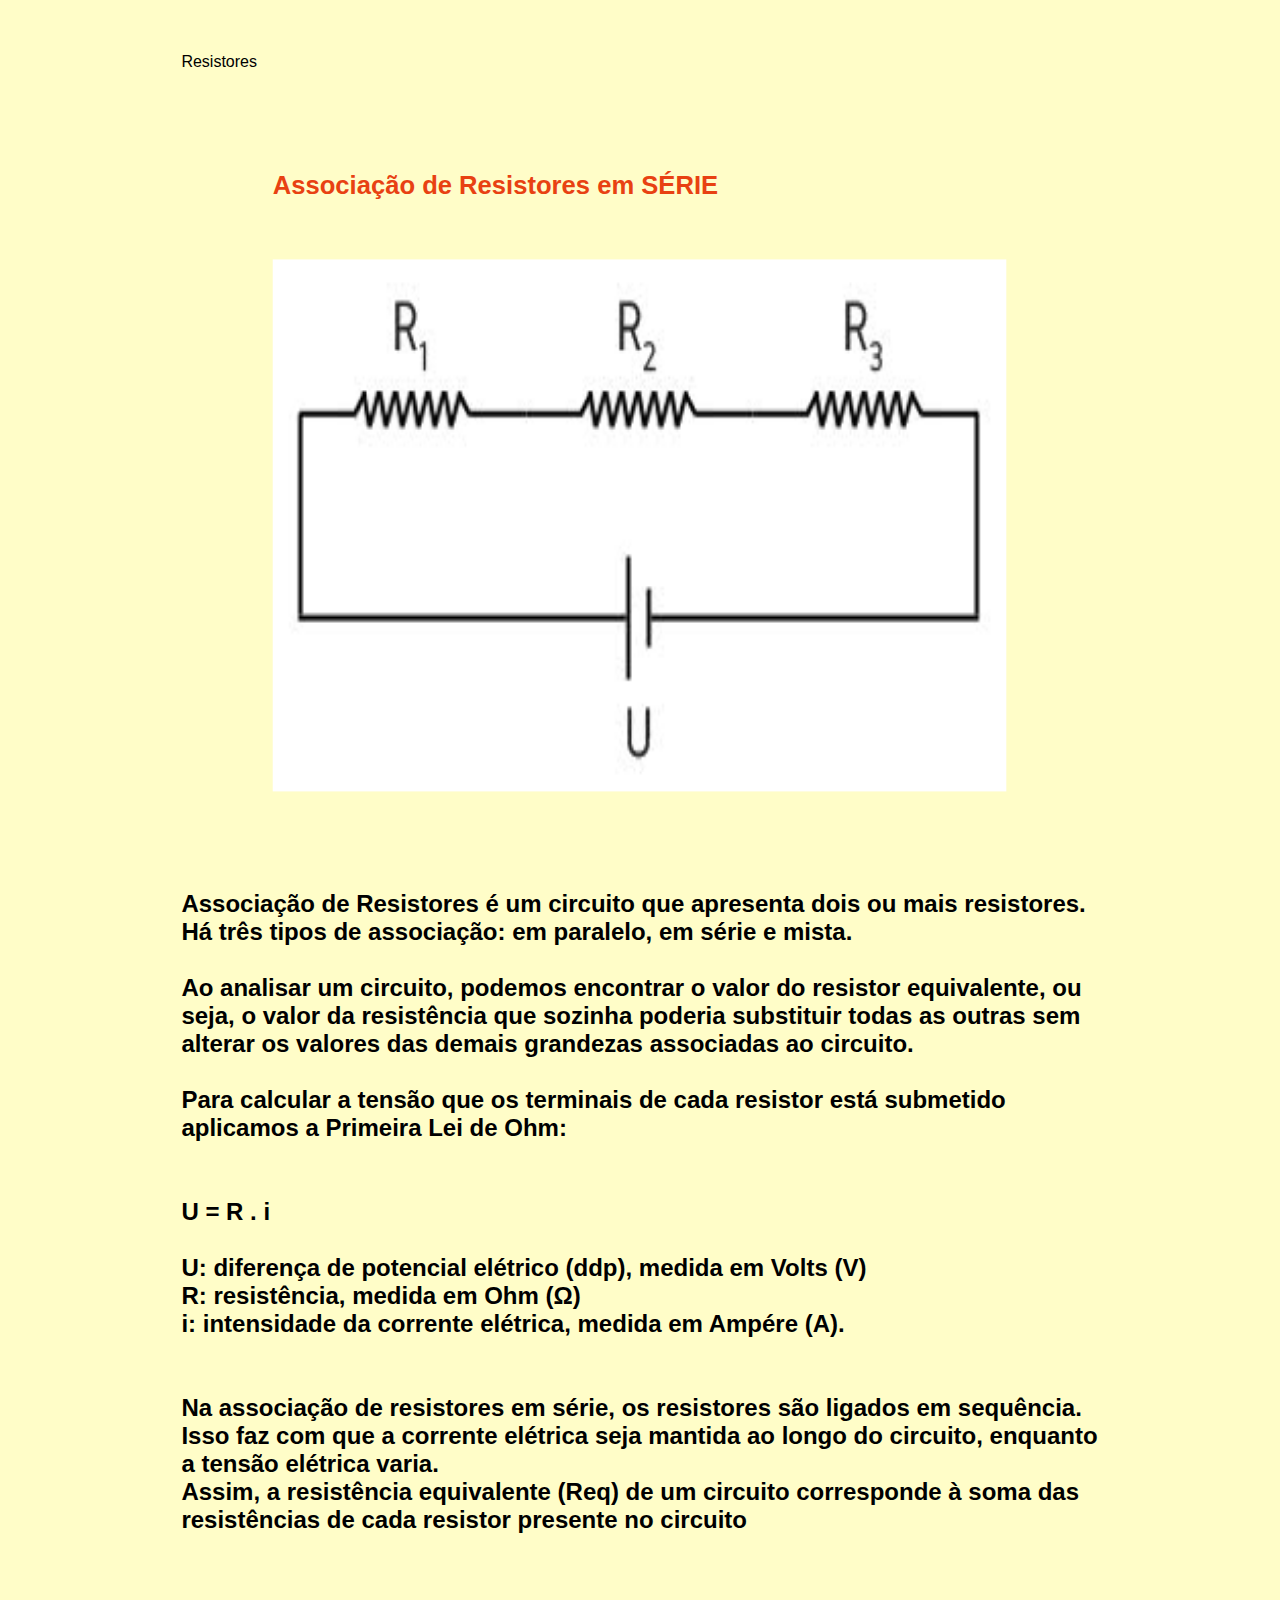
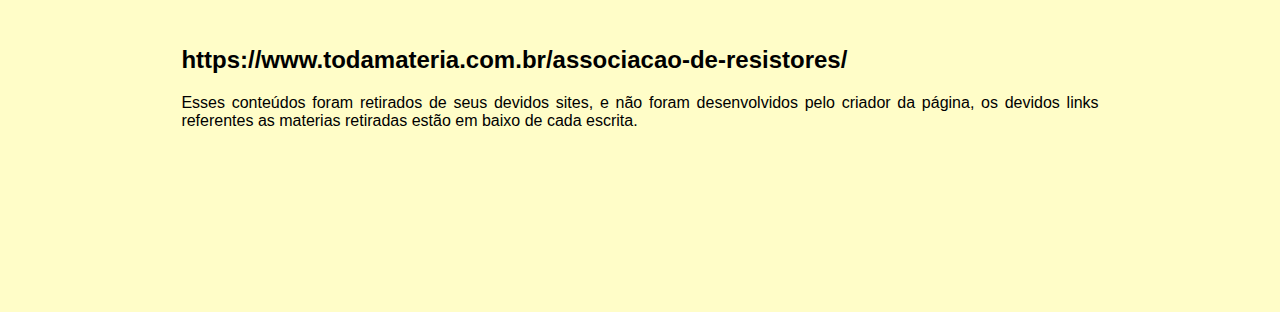
<file: EXATAS.COM/MISTO.html>
<html>
    <head>
        <title>EXATAS.com - Resistores</title>
        <link rel="stylesheet" href="../EXATAS.COM/final.css">
        <style>
            body{
                background-color: #fffdc8;
            }
        </style>
    </head>
    <body>
        <div id="substitution">
            <p>Resistores</p>
            <h1>Associação de Resistores em SÉRIE<br><br><br><img src="../EXATAS.COM/serie.jpg" width="100%" height="100%"> </h1>
            <h2>Associação de Resistores é um circuito que apresenta dois ou mais resistores. Há três tipos de associação: em paralelo, em série e mista.<br><br>Ao analisar um circuito, podemos encontrar o valor do resistor equivalente, ou seja, o valor da resistência que sozinha poderia substituir todas as outras sem alterar os valores das demais grandezas associadas ao circuito.<br><br>Para calcular a tensão que os terminais de cada resistor está submetido aplicamos a Primeira Lei de Ohm:<br><br><br><b>U = R . i</b><br><br><b>U:</b> diferença de potencial elétrico (ddp), medida em Volts (V)<br><b>R:</b> resistência, medida em Ohm (Ω)<br><b>i:</b> intensidade da corrente elétrica, medida em Ampére (A).<br><br><br>Na associação de resistores em série, os resistores são ligados em sequência. Isso faz com que a corrente elétrica seja mantida ao longo do circuito, enquanto a tensão elétrica varia.<br>Assim, a resistência equivalente (Req) de um circuito corresponde à soma das resistências de cada resistor presente no circuito<br><br><br><br><br>https://www.todamateria.com.br/associacao-de-resistores/</h2>
        </div>
        <script>
            let div = document.querySelector('#substitution');
            let minhah2 = document.createElement('p');
            let texto = document.createTextNode("Esses conteúdos foram retirados de seus devidos sites, e não foram desenvolvidos pelo criador da página, os devidos links referentes as materias retiradas estão em baixo de cada escrita.")
            minhah2.appendChild(texto);
            div.appendChild(minhah2);

            let choice = parseInt(prompt("Digite... 1 - Resistores em paralelo; 2 - Resistores em série;"));
            if(choice==1){
                let texth1=document.querySelector("h1")
                texth1.innerHTML='<h1> Associação de Resistores em PARALELO <h1> <img src="../EXATAS.COM/paral.jpg" width="100%" height="100%">';
                let texth2=document.querySelector("h2")
                texth2.innerHTML='<h2>Os resistores são dispositivos que transformam energia elétrica em energia térmica por meio do Efeito Joule, dissipando assim a energia produzida por uma fonte de tensão. Quando colocados nos circuitos elétricos, eles têm o objetivo de limitar a corrente que atravessa o circuito. Porém, nem sempre podemos encontrar um resistor com a resistência que precisamos, mas podemos fazer uma combinação de resistores para obter um valor equivalente ao necessário. Essa combinação é denominada de associação de resistores. <br> <br>A associação de resistores pode ser feita em série e em paralelo.<br><br><br><br>Na associação de resistores em paralelo, a resistência equivalente sempre é menor que a resistência de menor valor que o circuito apresenta.<br><br>Quando um dos resistores da associação em paralelo queima, a corrente elétrica que circula nos demais componentes do circuito não é alterada.<br><br>Em virtude dessa segunda propriedade, os circuitos elétricos residenciais e de iluminação pública são todos em paralelo. Se fossem em série, quando a lâmpada de um cômodo parasse de funcionar, todas as demais lâmpadas também parariam, pois isso impediria a passagem da corrente elétrica.<br><br><br><br><br>https://mundoeducacao.uol.com.br/fisica/associacao-resistores-paralelo.htm<h2>';
            }
        </script>
    </body>
</html>
</file>
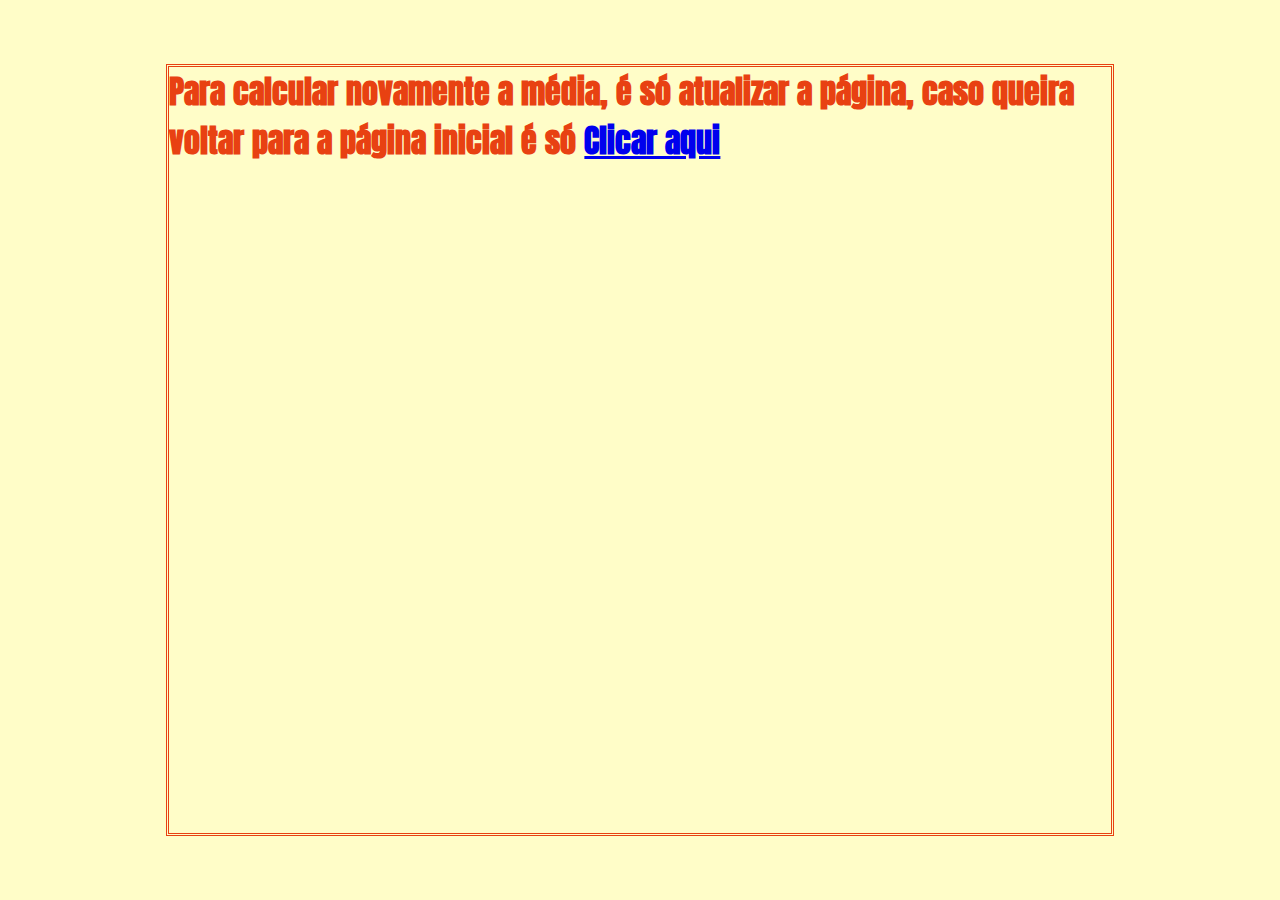
<file: EXATAS.COM/média.html>
<html>
    <head>
        <title>Soma e media!</title>
        <link href="https://fonts.googleapis.com/css2?family=Anton&display=swap" rel="stylesheet">
        <link rel='icon' type='image/png' href="icon3.png">
        <style>
            body{
                font-family: 'Anton', sans-serif;
                margin-left: 13%;
                margin-right: 13%;
                margin-top: 5%;
                margin-bottom: 5%;
                background-color: #fffdc8;
                color: #e84112;
                border-style: double;
            }
        </style>
    </head>
    <body>
        <script>
            let i = 0;
            let media;
            let num1 = parseInt( prompt("Entre com a quantidade de números que você gostaria de saber a média:") ); 
            while (i<num1) 
            {
            soma += parseFloat(prompt("Entre um numero:")); 
            i++;
            }
            media=soma/num1;
            alert(`A média desses números é ${media}`);
        </script>
        <h1>Para calcular novamente a média, é só atualizar a página, caso queira voltar para a página inicial é só <a href="../EXATAS.COM/index.html">Clicar aqui</a></h1>
    </body>
</html>
</file>
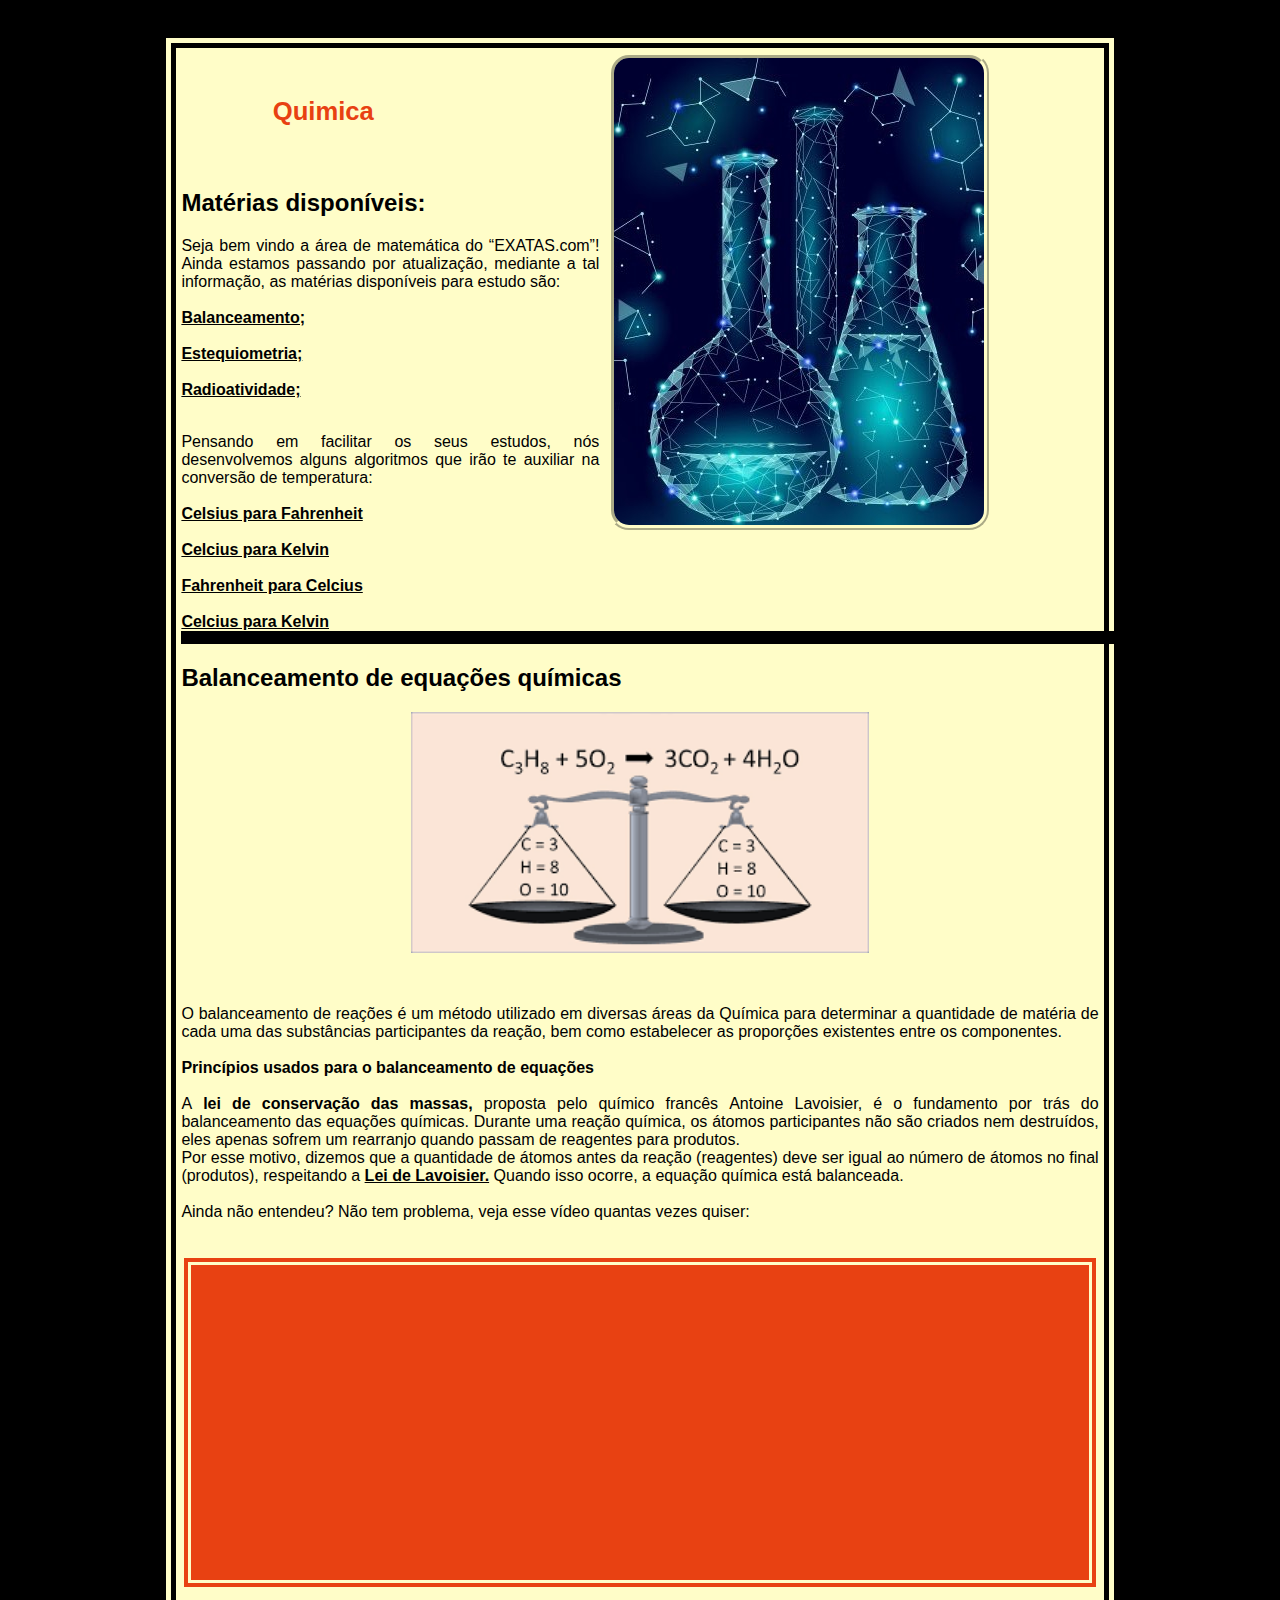
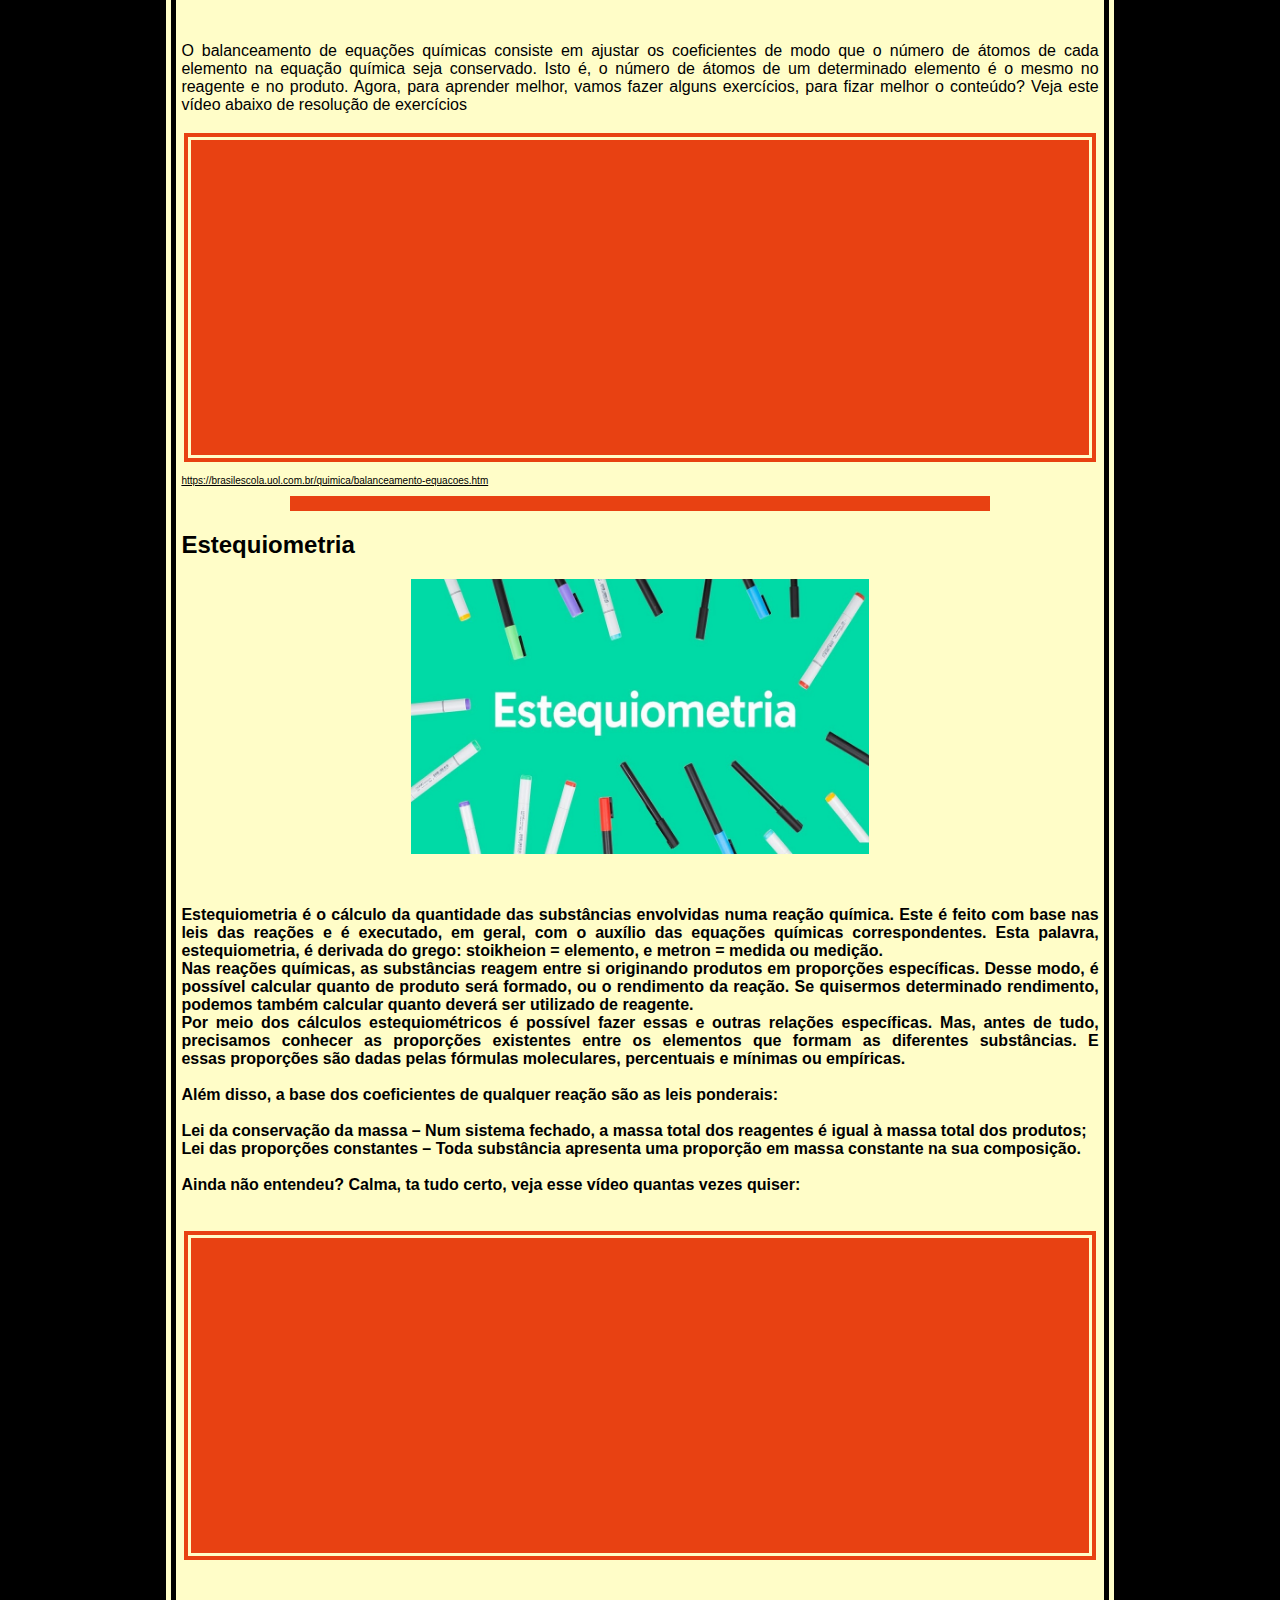
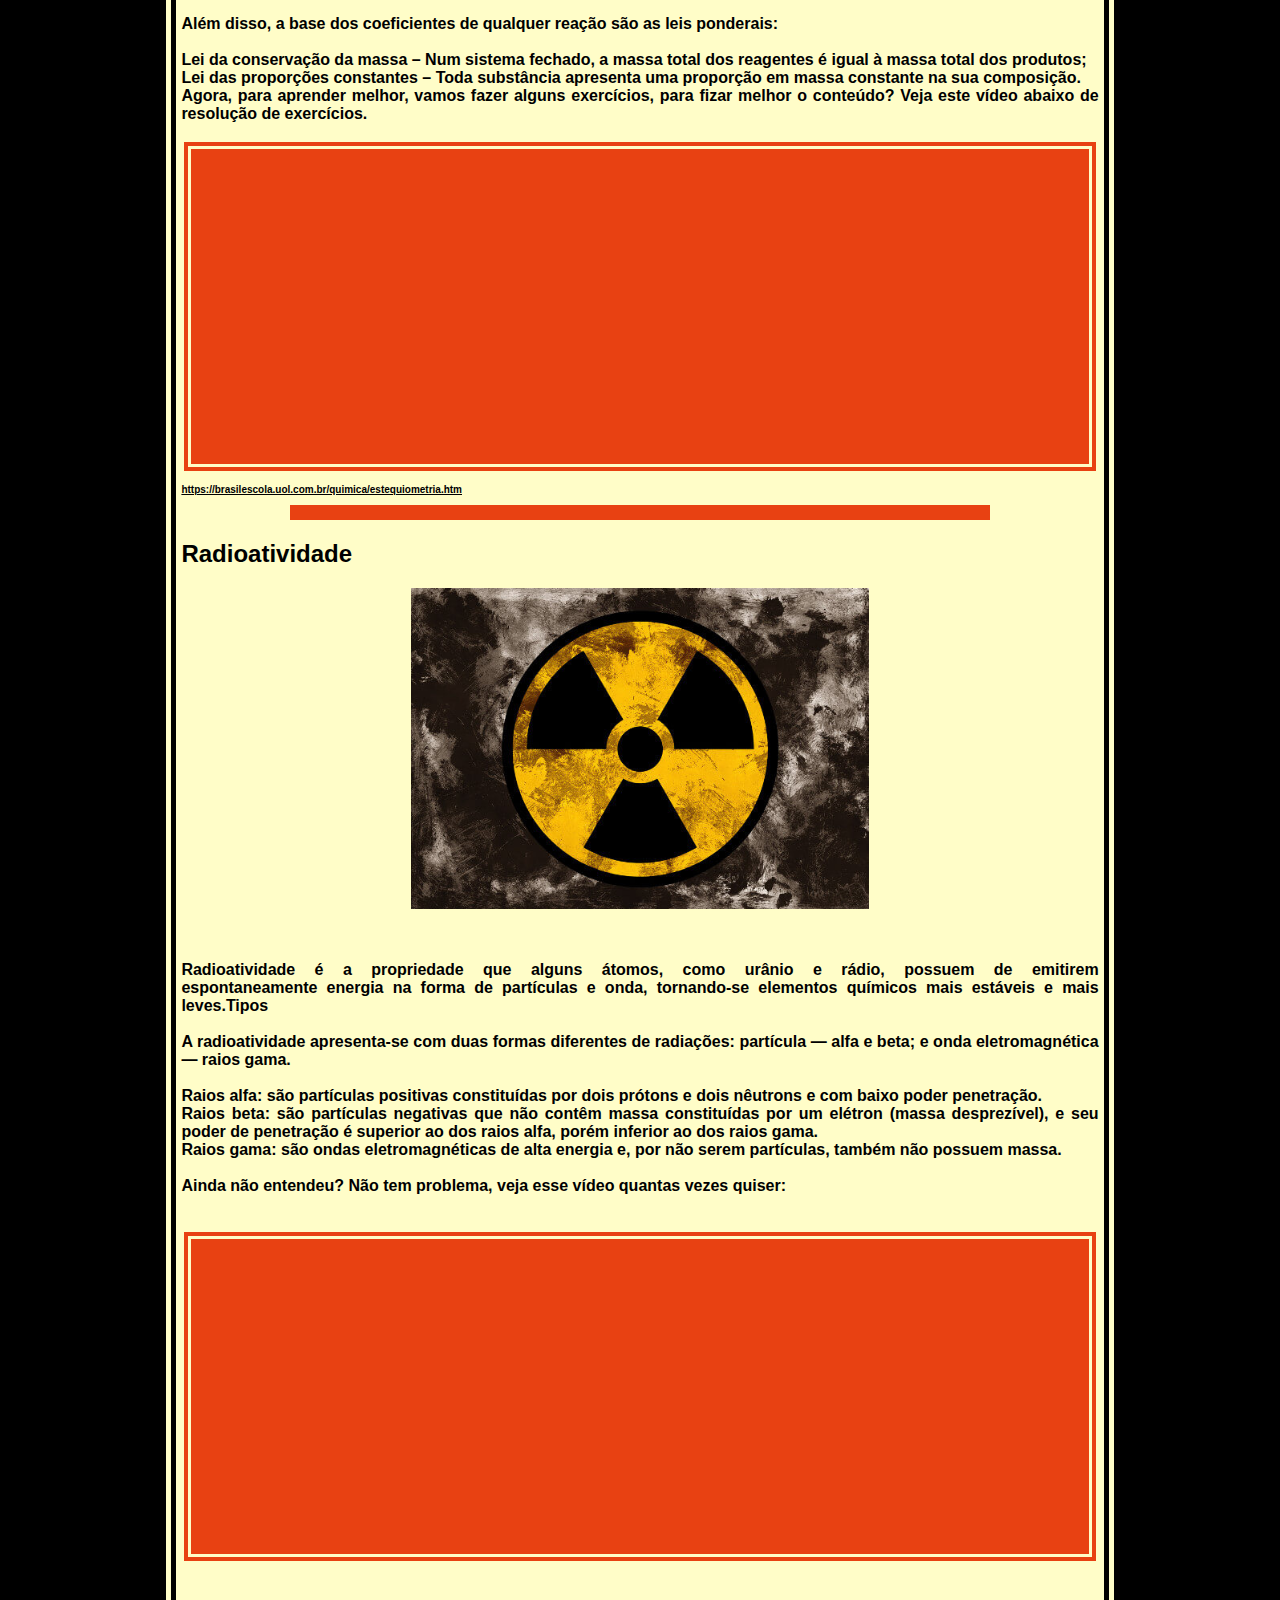
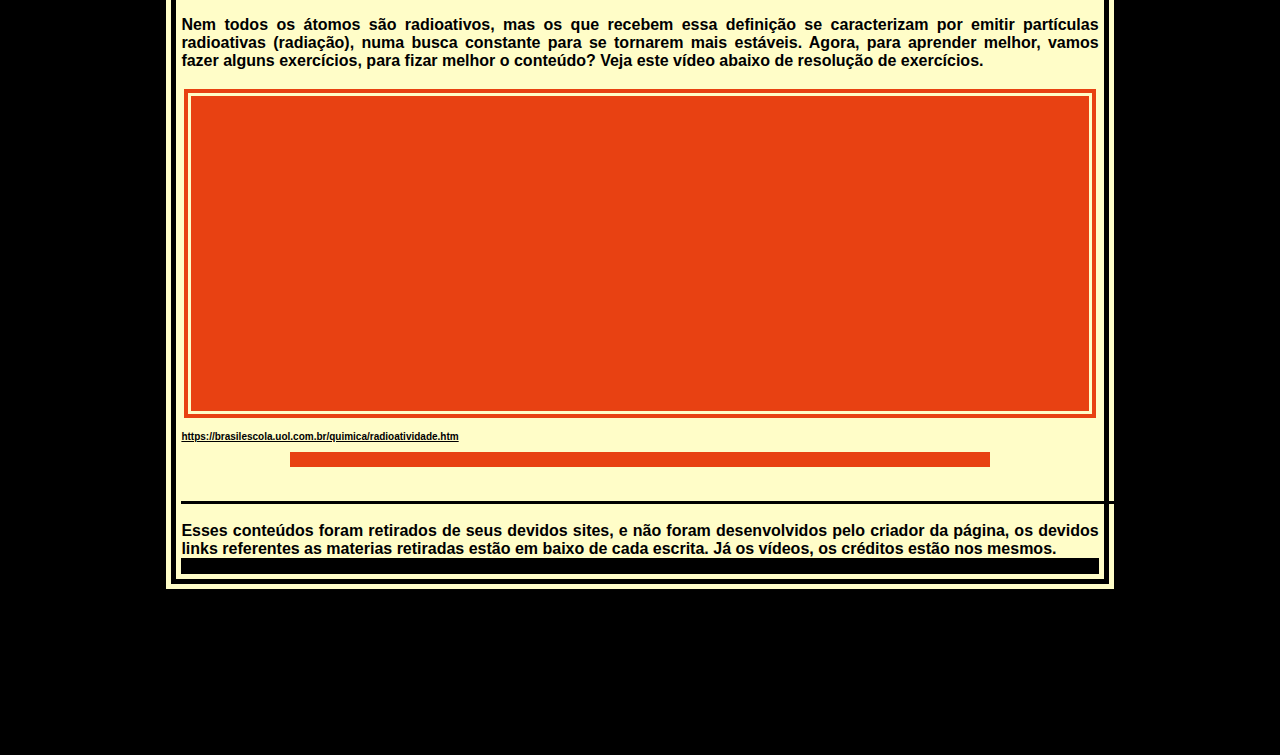
<file: EXATAS.COM/Química.html>
<!DOCTYPE html>
<html>

    <head>
        <meta charset="utf-8">
        <link rel="stylesheet" href="../EXATAS.COM/final.css">
        <link href="https://fonts.googleapis.com/css2?family=Balsamiq+Sans&display=swap" rel="stylesheet">
        <link href="https://fonts.googleapis.com/css2?family=Nerko+One&display=swap" rel="stylesheet">
        <link rel='icon' type='image/png' href="icon3.png">
        <title>EXATAS.com - Quimica</title>
    </head>

    <body>
        <div id="div1">
            <img src="../EXATAS.COM/quimex.jpg" width="100%" height="100%" id="bob">
            <br><h1><strong>Quimica</strong></h1>
            <br><h2>Matérias disponíveis:</h2>
            <p>Seja bem vindo a área de matemática do “EXATAS.com”! Ainda estamos passando por atualização, mediante a tal informação, as matérias disponíveis para estudo são: <br><br><strong><a href="#balanc">Balanceamento;</a></strong><br><br><strong><a href="#esteq">Estequiometria;</a></strong><br><br><strong><a href="#radio">Radioatividade;</a></strong><br><br></p>
            <p id="extra">Pensando em facilitar os seus estudos, nós desenvolvemos alguns algoritmos que irão te auxiliar na conversão de temperatura:<br><br><strong><a href="../EXATAS.COM/CtoF.html">Celsius para Fahrenheit</a></strong><br><br><strong><a href="../EXATAS.COM/CtoK.html">Celcius para Kelvin</a></strong><br><br><strong><a href="../EXATAS.COM/FtoC.html">Fahrenheit para Celcius</a></strong><br><br><strong><a href="../EXATAS.COM/CtoK.html">Celcius para Kelvin</a></strong></p>

            <main>
                <section>
                    <h2 id="balanc">Balanceamento de equações químicas</h2>
                    <img src="../EXATAS.COM/balanc.png" width="50%" height="50%" class="alinharElementosAoCentro">
                    <p><br><br>O balanceamento de reações é um método utilizado em diversas áreas da Química para determinar a quantidade de matéria de cada uma das substâncias participantes da reação, bem como estabelecer as proporções existentes entre os componentes. <br><br><b>Princípios usados para o balanceamento de equações</b><br><br> A <b>lei de conservação das massas,</b> proposta pelo químico francês Antoine Lavoisier, é o fundamento por trás do balanceamento das equações químicas. Durante uma reação química, os átomos participantes não são criados nem destruídos, eles apenas sofrem um rearranjo quando passam de reagentes para produtos.<br> Por esse motivo, dizemos que a quantidade de átomos antes da reação (reagentes) deve ser igual ao número de átomos no final (produtos), respeitando a <b><a href="https://brasilescola.uol.com.br/quimica/lei-lavoisier.htm">Lei de Lavoisier.</a></b> Quando isso ocorre, a equação química está balanceada.<br>
                    <br> Ainda não entendeu? Não tem problema, veja esse vídeo quantas vezes quiser:<br><br></p>
                    
                    <section class="video"> 
                        <iframe width="560" height="315" src="https://www.youtube.com/embed/qjjpmI2MTfA" frameborder="0" allow="accelerometer; autoplay; clipboard-write; encrypted-media; gyroscope; picture-in-picture" allowfullscreen></iframe>                    
                    </section>
                    
                    <p><br><br>O balanceamento de equações químicas consiste em ajustar os coeficientes de modo que o número de átomos de cada elemento na equação química seja conservado. Isto é, o número de átomos de um determinado elemento é o mesmo no reagente e no produto. 
                    Agora, para aprender melhor, vamos fazer alguns exercícios, para fizar melhor o conteúdo? Veja este vídeo abaixo de resolução de exercícios</p>    
                    
                    <section class="video">
                        <iframe width="560" height="315" src="https://www.youtube.com/embed/SsIC7MWKhzE" frameborder="0" allow="accelerometer; autoplay; clipboard-write; encrypted-media; gyroscope; picture-in-picture" allowfullscreen></iframe>    
                    </section>
                    
                    <footer>
                        <p><u>https://brasilescola.uol.com.br/quimica/balanceamento-equacoes.htm</u></p>
                    </footer>
                </section>
                <article>
                    <section>
                        <h2 id="esteq">Estequiometria</h2>
                        <img src="../EXATAS.COM/esteq.jpg" width="50%" height="50%" class="alinharElementosAoCentro">
                        <p><br><br> <b>Estequiometria é o cálculo da quantidade das substâncias envolvidas numa reação química.<b> Este é feito com base nas leis das reações e é executado, em geral, com o auxílio das equações químicas correspondentes. Esta palavra, estequiometria, é derivada do grego: stoikheion = elemento, e metron = medida ou medição.<br> Nas reações químicas, as substâncias reagem entre si originando produtos em proporções específicas. Desse modo, é possível calcular quanto de produto será formado, ou o rendimento da reação. Se quisermos determinado rendimento, podemos também calcular quanto deverá ser utilizado de reagente.<br> Por meio dos cálculos estequiométricos é possível fazer essas e outras relações específicas. Mas, antes de tudo, precisamos conhecer as proporções existentes entre os elementos que formam as diferentes substâncias. E essas <b>proporções são dadas pelas fórmulas moleculares, percentuais e mínimas ou empíricas.</b><br><br>Além disso, a base dos coeficientes de qualquer reação são as <b>leis ponderais:</b><br><br><b>Lei da conservação da massa</b> – Num sistema fechado, a massa total dos reagentes é igual à massa total dos produtos;<br><b>Lei das proporções constantes</b> – Toda substância apresenta uma proporção em massa constante na sua composição.<br>
                        <br> Ainda não entendeu? Calma, ta tudo certo, veja esse vídeo quantas vezes quiser:<br><br></p>
                        
                        <section class="video">
                            <iframe width="560" height="315" src="https://www.youtube.com/embed/deBaO49N1H8" frameborder="0" allow="accelerometer; autoplay; clipboard-write; encrypted-media; gyroscope; picture-in-picture" allowfullscreen></iframe>    
                        </section>

                        <p><br> <br>Além disso, a base dos coeficientes de qualquer reação são as <b>leis ponderais:</b><br><br><b>Lei da conservação da massa</b> – Num sistema fechado, a massa total dos reagentes é igual à massa total dos produtos;<br><b>Lei das proporções constantes</b> – Toda substância apresenta uma proporção em massa constante na sua composição.<br>
                        Agora, para aprender melhor, vamos fazer alguns exercícios, para fizar melhor o conteúdo? Veja este vídeo abaixo de resolução de exercícios.</p>                  
                        
                        <section class="video">
                            <iframe width="560" height="315" src="https://www.youtube.com/embed/qKykeeg9gwg" frameborder="0" allow="accelerometer; autoplay; clipboard-write; encrypted-media; gyroscope; picture-in-picture" allowfullscreen></iframe>    
                        </section>

                    </section>

                    <footer>
                        <p> <u>https://brasilescola.uol.com.br/quimica/estequiometria.htm</u></p>
                    </footer>
                </article>
                <article>
                    <section>
                        <h2 id="radio">Radioatividade</h2>
                        <img src="../EXATAS.COM/radio.jpg" width="50%" height="50%" class="alinharElementosAoCentro">
                        <p><br><br>Radioatividade é a propriedade que alguns átomos, como urânio e rádio, possuem de emitirem espontaneamente energia na forma de partículas e onda, tornando-se elementos químicos mais estáveis e mais leves.<b>Tipos</b><br><br>A radioatividade apresenta-se com <b>duas formas</b> diferentes de radiações: partícula — alfa e beta; e onda eletromagnética — raios gama.<br><br><b>Raios alfa:</b> são partículas positivas constituídas por dois prótons e dois nêutrons e com baixo poder penetração. <br><b>Raios beta:</b> são partículas negativas que não contêm massa constituídas por um elétron (massa desprezível), e seu poder de penetração é superior ao dos raios alfa, porém inferior ao dos raios gama.<br><b>Raios gama:</b> são ondas eletromagnéticas de alta energia e, por não serem partículas, também não possuem massa. <br>
                        <br> Ainda não entendeu? Não tem problema, veja esse vídeo quantas vezes quiser:<br><br></p>
                        
                        <section class="video">
                            <iframe width="560" height="315" src="https://www.youtube.com/embed/BKnmAQJh7TU" frameborder="0" allow="accelerometer; autoplay; clipboard-write; encrypted-media; gyroscope; picture-in-picture" allowfullscreen></iframe>    
                        </section>

                        <p><br> <br> Nem todos os átomos são radioativos, mas os que recebem essa definição se caracterizam por emitir partículas radioativas (radiação), numa busca constante para se tornarem mais estáveis. 
                        Agora, para aprender melhor, vamos fazer alguns exercícios, para fizar melhor o conteúdo? Veja este vídeo abaixo de resolução de exercícios.</p>                  
                        
                        <section class="video">
                            <iframe width="560" height="315" src="https://www.youtube.com/embed/1i_A7Axf010" frameborder="0" allow="accelerometer; autoplay; clipboard-write; encrypted-media; gyroscope; picture-in-picture" allowfullscreen></iframe>    
                        </section>

                    </section>

                    <footer>
                        <p> <u>https://brasilescola.uol.com.br/quimica/radioatividade.htm</u></p>
                    </footer>
                </article>
                <br>
                <p id="last"><br>Esses conteúdos foram retirados de seus devidos sites, e não foram desenvolvidos pelo criador da página, os devidos links referentes as materias retiradas estão em baixo de cada escrita. Já os vídeos, os créditos estão nos mesmos.</p>  
            </main>
        </div>
    </body>
</html>
</file>
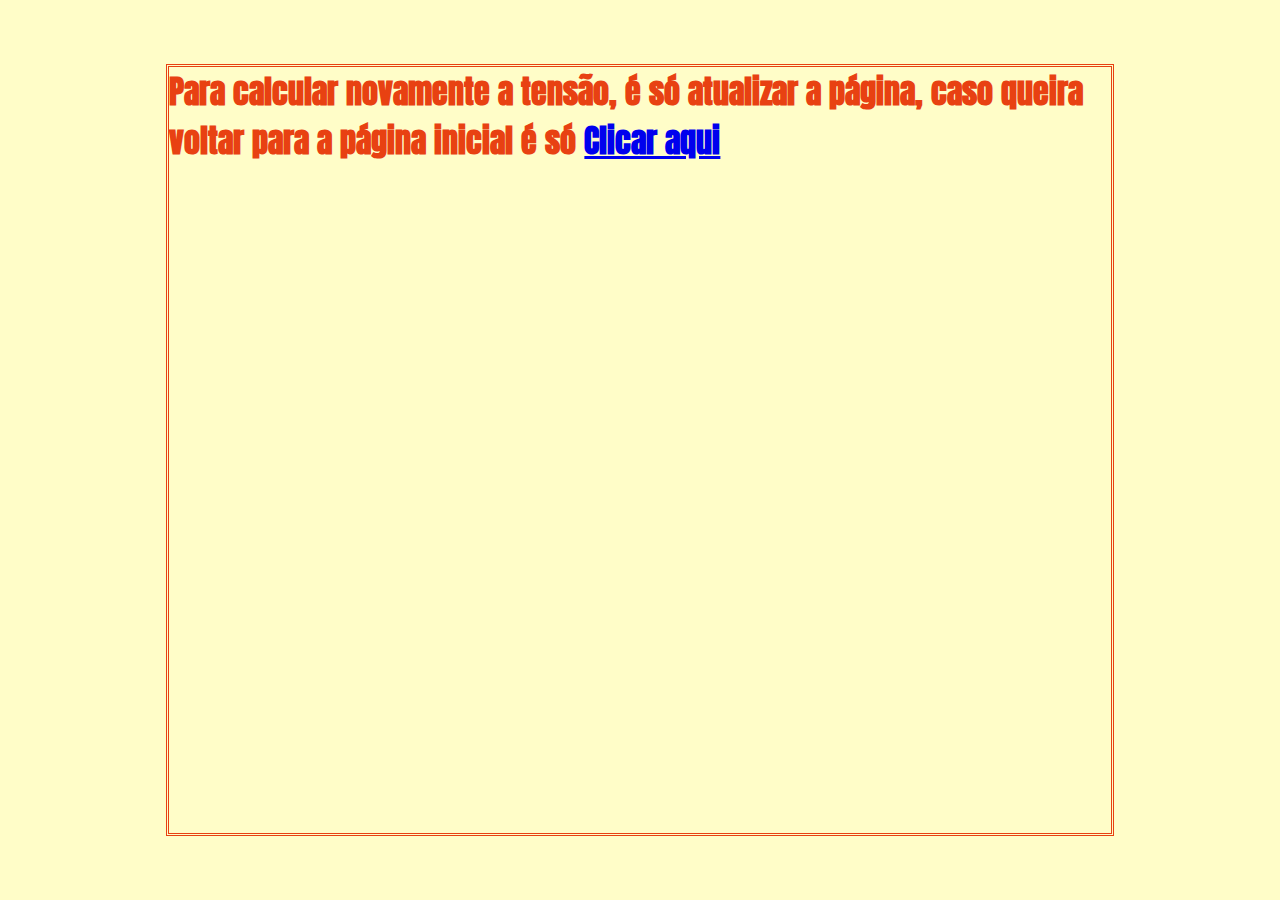
<file: EXATAS.COM/resistência.html>
<html>
    <head>
        <title>Tensão!</title>
        <link href="https://fonts.googleapis.com/css2?family=Anton&display=swap" rel="stylesheet">
        <link rel='icon' type='image/png' href="icon3.png">
        <style>
            body{
                font-family: 'Anton', sans-serif;
                margin-left: 13%;
                margin-right: 13%;
                margin-top: 5%;
                margin-bottom: 5%;
                background-color: #fffdc8;
                color: #e84112;
                border-style: double;
            }
        </style>
    </head>
    <body>
        <script>
            let a = parseInt( prompt("Entre com o valor da resistência (R)") );
            let b = parseInt( prompt("Entre com o valor da corrente (A)") );  
            function resultadoInt (a, b){
                return a * b;
            }
            const x = resultadoInt (a,b);
            alert(`Em um circuito onde a resistência é ${a} ohms e a corrente é ${b} amperes o valor da tensão é de: ${x} volts`);
        </script>
        <h1>Para calcular novamente a tensão, é só atualizar a página, caso queira voltar para a página inicial é só <a href="../EXATAS.COM/index.html">Clicar aqui</a></h1>
    </body>
</html>
</file>
<file: EXATAS.COM/final.css>
body{
    font-family: 'Anton', sans-serif;
    margin-left: 13%;
    margin-right: 13%;
    margin-top: 3%;
    margin-bottom: 13%;
    font-size: medium;
    color: #fffdc8;
    background-color: #000000;
    border-width: 15px;
    border-style: double;    
}
#div{
    background-color: #fffdc8;
}
#div1{
    background-color: #fffdc8;
}
p{
    color: black;
    text-align: justify;
}
header {
    float: center;
}
nav ul {
    background-color: black;
    box-sizing: border-box;
    padding: 0%;
    list-style-type: none;
    width: 100%;
    display: flex;
    flex-direction: row;
    justify-content: space-around;  
}
h1{
    color: #e84112;
    transition: transform 3s;
    transform: translateX(0) scale(0.8);
}
#last::before{
    content: '';
    width: 960px;
    height: 3px;
    background-color: #000000;
    display: block;
    margin: 0 auto;
}
#extra::after{
    content: '';
    width: 960px;
    height: 13px;
    background-color: #000000;
    display: block;
    margin: 0 auto;
}
#q{
    float: left;
}
#img{
    float: right;
}
a:link{
    color: black;
}
#titulo::after{
    content: '';
    width: 700px;
    height: 10px;
    background-color: #e84112;
    display: block;
    margin: 0 auto;
}
#ola::before {
    content: '';
    width: 860px;
    height: 10px;
    background-color: #e84112;
    display: block;
    margin: 0 auto;
}
h2{
    color: black;
}
iframe{
    display: block;
    margin-left: auto;
    margin-right: auto;
}
nav ul li a {
    text-decoration: none;
    color: #fffdc8;
}
nav ul li a:hover {
    cursor: pointer;
    color: #e84112;
}
.video{

    background-color:  #e84112;
    border-width: 10px;
    border-style: double;
}
.alinharElementosAoCentro{
    display: block;
    margin-left: auto;
    margin-right: auto
}
.alinhaElementosAEsquerda{
    float: left;
}
.alinhaElementosADireita{
    float: right;   
}
footer{
    font-size: x-small;
    text-align: right;
}
footer::after{
    content: '';
    width: 700px;
    height: 15px;
    background-color: #e84112;
    display: block;
    margin: 0 auto;
}
#bob{
    width: 370px;
    top: 0px;
    left: 10px;
    border: 5px ridge #fffdc8;
    transition: all 1s ease;
    border-radius: 20px;
    position: relative;
    animation: flutuando 4s linear;
    float: right;
    margin-right: 13%;
}
@keyframes flutuando {
    0% {
        top: 50px;
        left: 50px;
    }
    25% {
        top: 300px;
        left: 50px;
    }
    50% {
        top: 300px;
        left: 400px;
    }
    75% {
        top: 50px;
        left: 400px;
    }
    100% {
        top: 50px;
        left: 50px;
    }
}
#bob:hover{
    border: 5px ridge black;
    opacity: 90%;
    border-radius: 50px;
}
</file>
